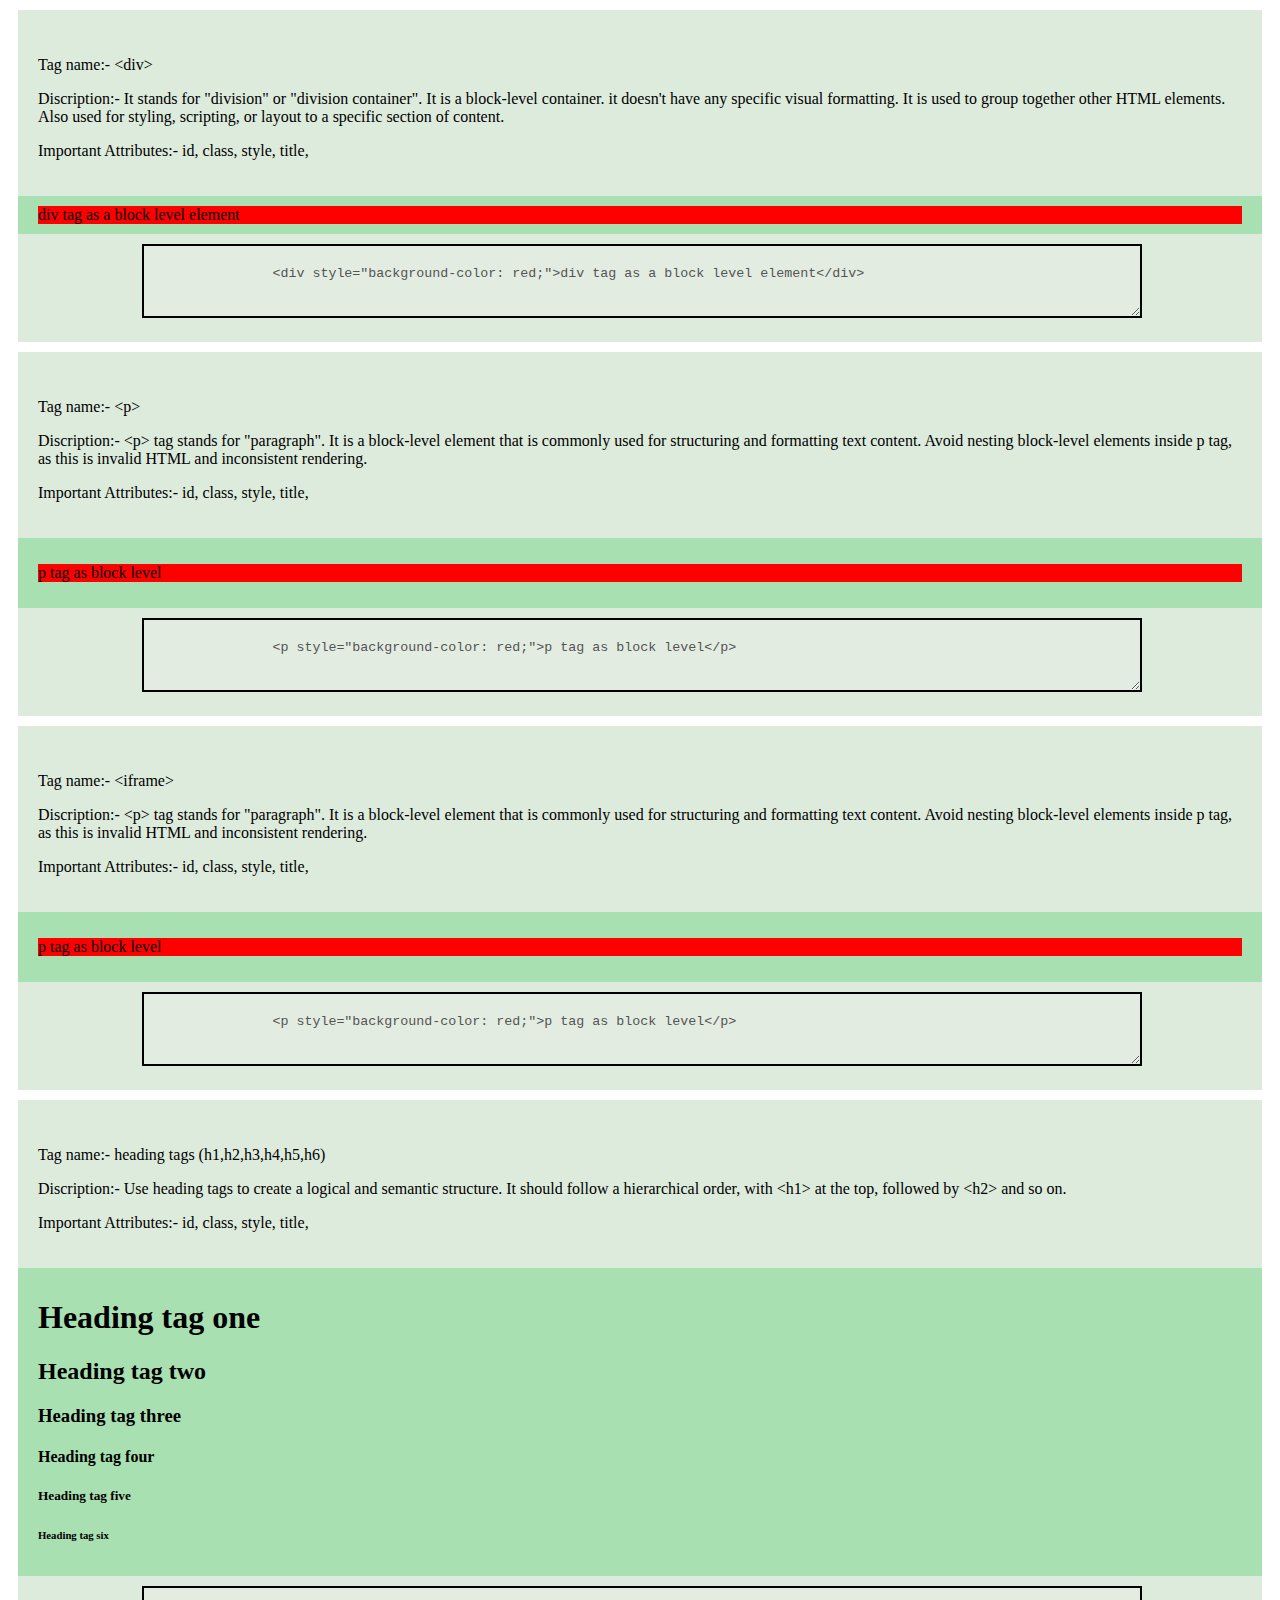
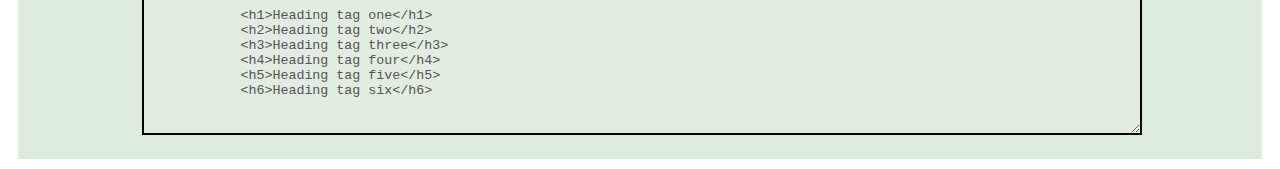
<file: htmlPractice.html>
<!DOCTYPE html>
<html lang="en">

<head>
    <meta charset="UTF-8">
    <meta name="viewport" content="width=<device-width>, initial-scale=1.0">
    <title>Document</title>
    <link rel="stylesheet" href="htmlPractice.css">
</head>

<body>

    <div class="sectionWrapper">
        <div class="tagDetails">
            <p>Tag name:- &lt;div&gt;</p>
            <p>Discription:- It stands for "division" or "division container".
                It is a block-level container.
                it doesn't have any specific visual formatting.
                It is used to group together other HTML elements.
                Also used for styling, scripting, or layout to a specific section of content.
            </p>
            <p>Important Attributes:- id, class, style, title, </p>
        </div>
        <div class="outputWrapper">
            <div style="background-color: red;">div tag as a block level element</div>
        </div>
        <div class="codeWrapper">
            <textarea class="textAreaWrapper" disabled cols="1" rows="2">
                <div style="background-color: red;">div tag as a block level element</div>
            </textarea>
        </div>
    </div>
    <!-- First tag end here -->

    <div class="sectionWrapper">
        <div class="tagDetails">
            <p>Tag name:- &lt;p&gt;</p>
            <p>Discription:- &lt;p&gt; tag stands for "paragraph".
                It is a block-level element that is commonly used for structuring and formatting text content.
                Avoid nesting block-level elements inside p tag, as this is invalid HTML and inconsistent rendering.
            </p>
            <p>Important Attributes:- id, class, style, title, </p>
        </div>
        <div class="outputWrapper">
            <p style="background-color: red;">p tag as block level</p>
        </div>
        <div class="codeWrapper">
            <textarea class="textAreaWrapper" disabled cols="1" rows="2">
                <p style="background-color: red;">p tag as block level</p>
            </textarea>
        </div>
    </div>
    <!-- second tag end here -->

    <div class="sectionWrapper">
        <div class="tagDetails">
            <p>Tag name:- &lt;iframe&gt;</p>
            <p>Discription:- &lt;p&gt; tag stands for "paragraph".
                It is a block-level element that is commonly used for structuring and formatting text content.
                Avoid nesting block-level elements inside p tag, as this is invalid HTML and inconsistent rendering.
            </p>
            <p>Important Attributes:- id, class, style, title, </p>
        </div>
        <div class="outputWrapper">
            <p style="background-color: red;">p tag as block level</p>
        </div>
        <div class="codeWrapper">
            <textarea class="textAreaWrapper" disabled cols="1" rows="2">
                <p style="background-color: red;">p tag as block level</p>
            </textarea>
        </div>
    </div>
    <!-- third tag end here -->



    <div class="sectionWrapper">
        <div class="tagDetails">
            <p>Tag name:- heading tags (h1,h2,h3,h4,h5,h6)</p>
            <p>Discription:- Use heading tags to create a logical and semantic structure.
                It should follow a hierarchical order, with &lt;h1&gt; at the top, followed by &lt;h2&gt; and so on.
            </p>
            <p>Important Attributes:- id, class, style, title, </p>
        </div>
        <div class="outputWrapper">
            <h1>Heading tag one</h1>
            <h2>Heading tag two</h2>
            <h3>Heading tag three</h3>
            <h4>Heading tag four</h4>
            <h5>Heading tag five</h5>
            <h6>Heading tag six</h6>
        </div>
        <div class="codeWrapper">
            <textarea class="textAreaWrapper" disabled cols="1" rows="7">
            <h1>Heading tag one</h1>
            <h2>Heading tag two</h2>
            <h3>Heading tag three</h3>
            <h4>Heading tag four</h4>
            <h5>Heading tag five</h5>
            <h6>Heading tag six</h6>
            </textarea>
        </div>
    </div>

</body>

</html>
</file>
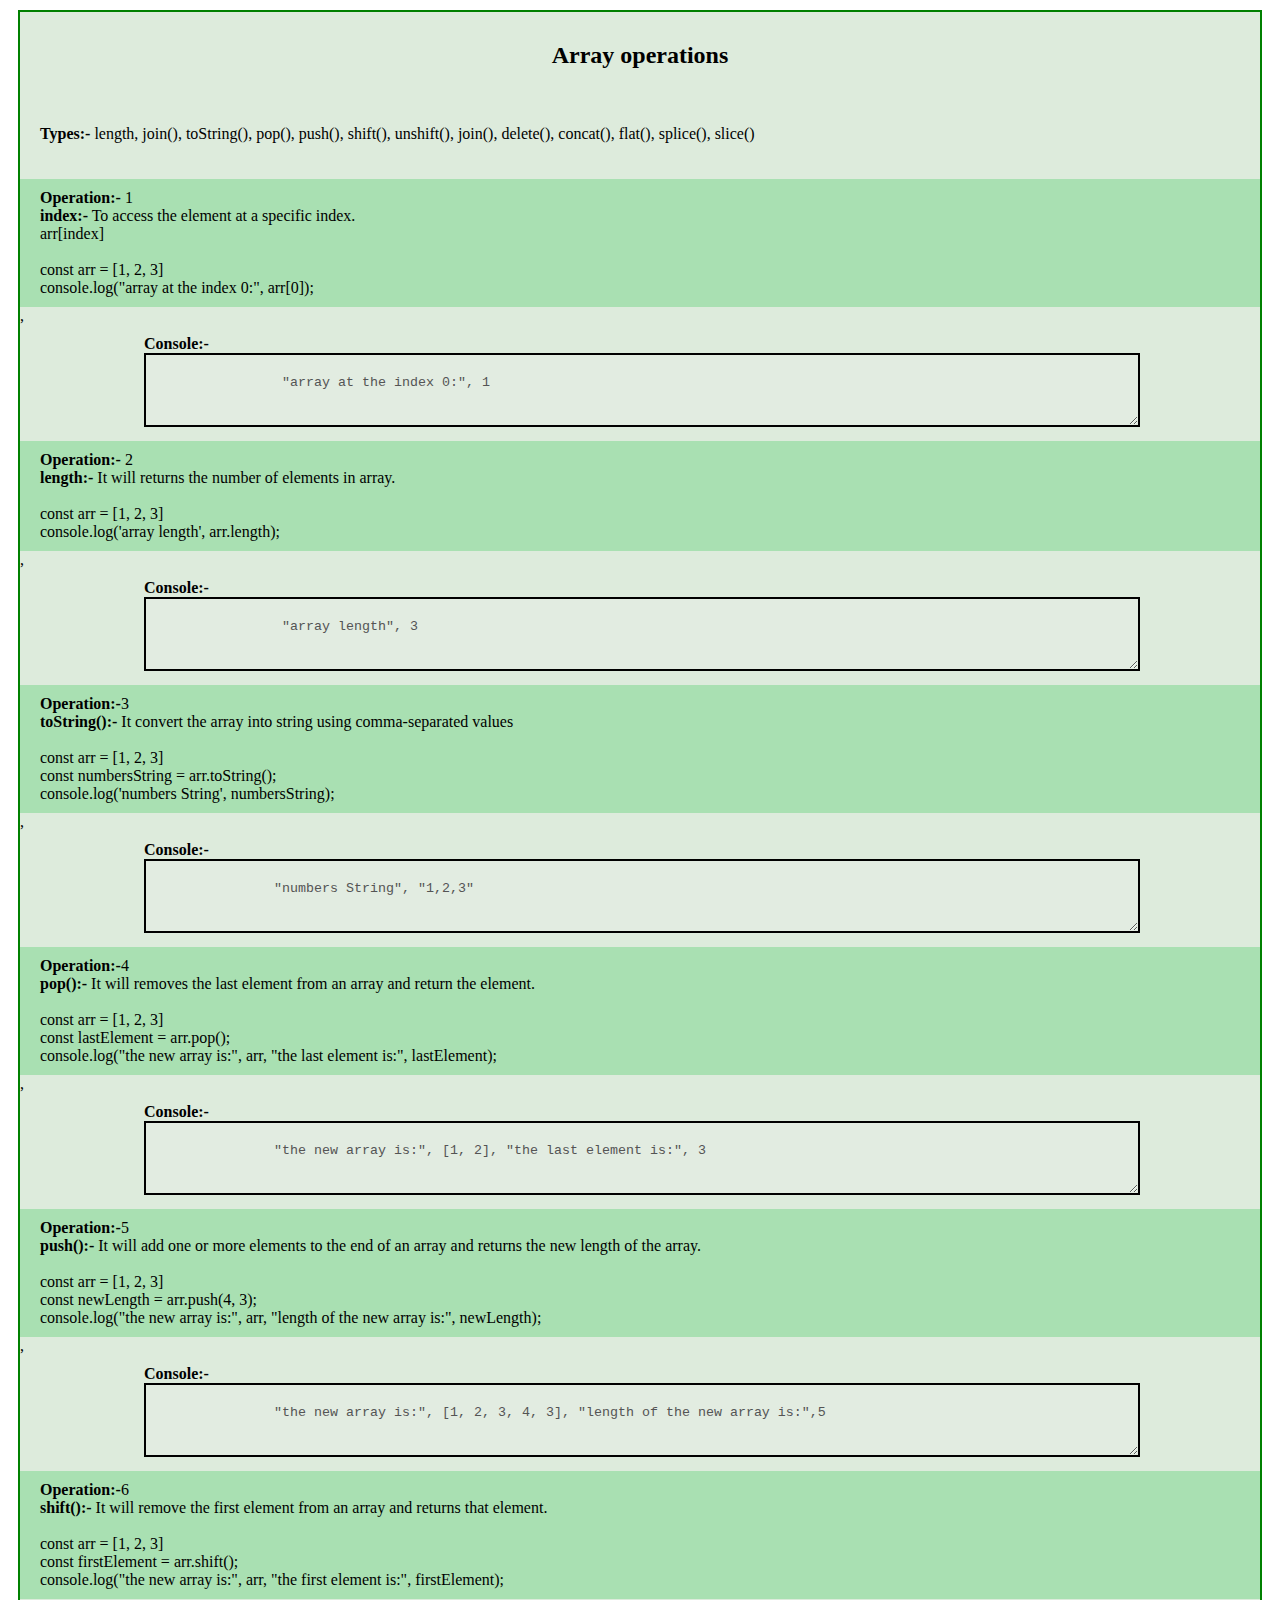
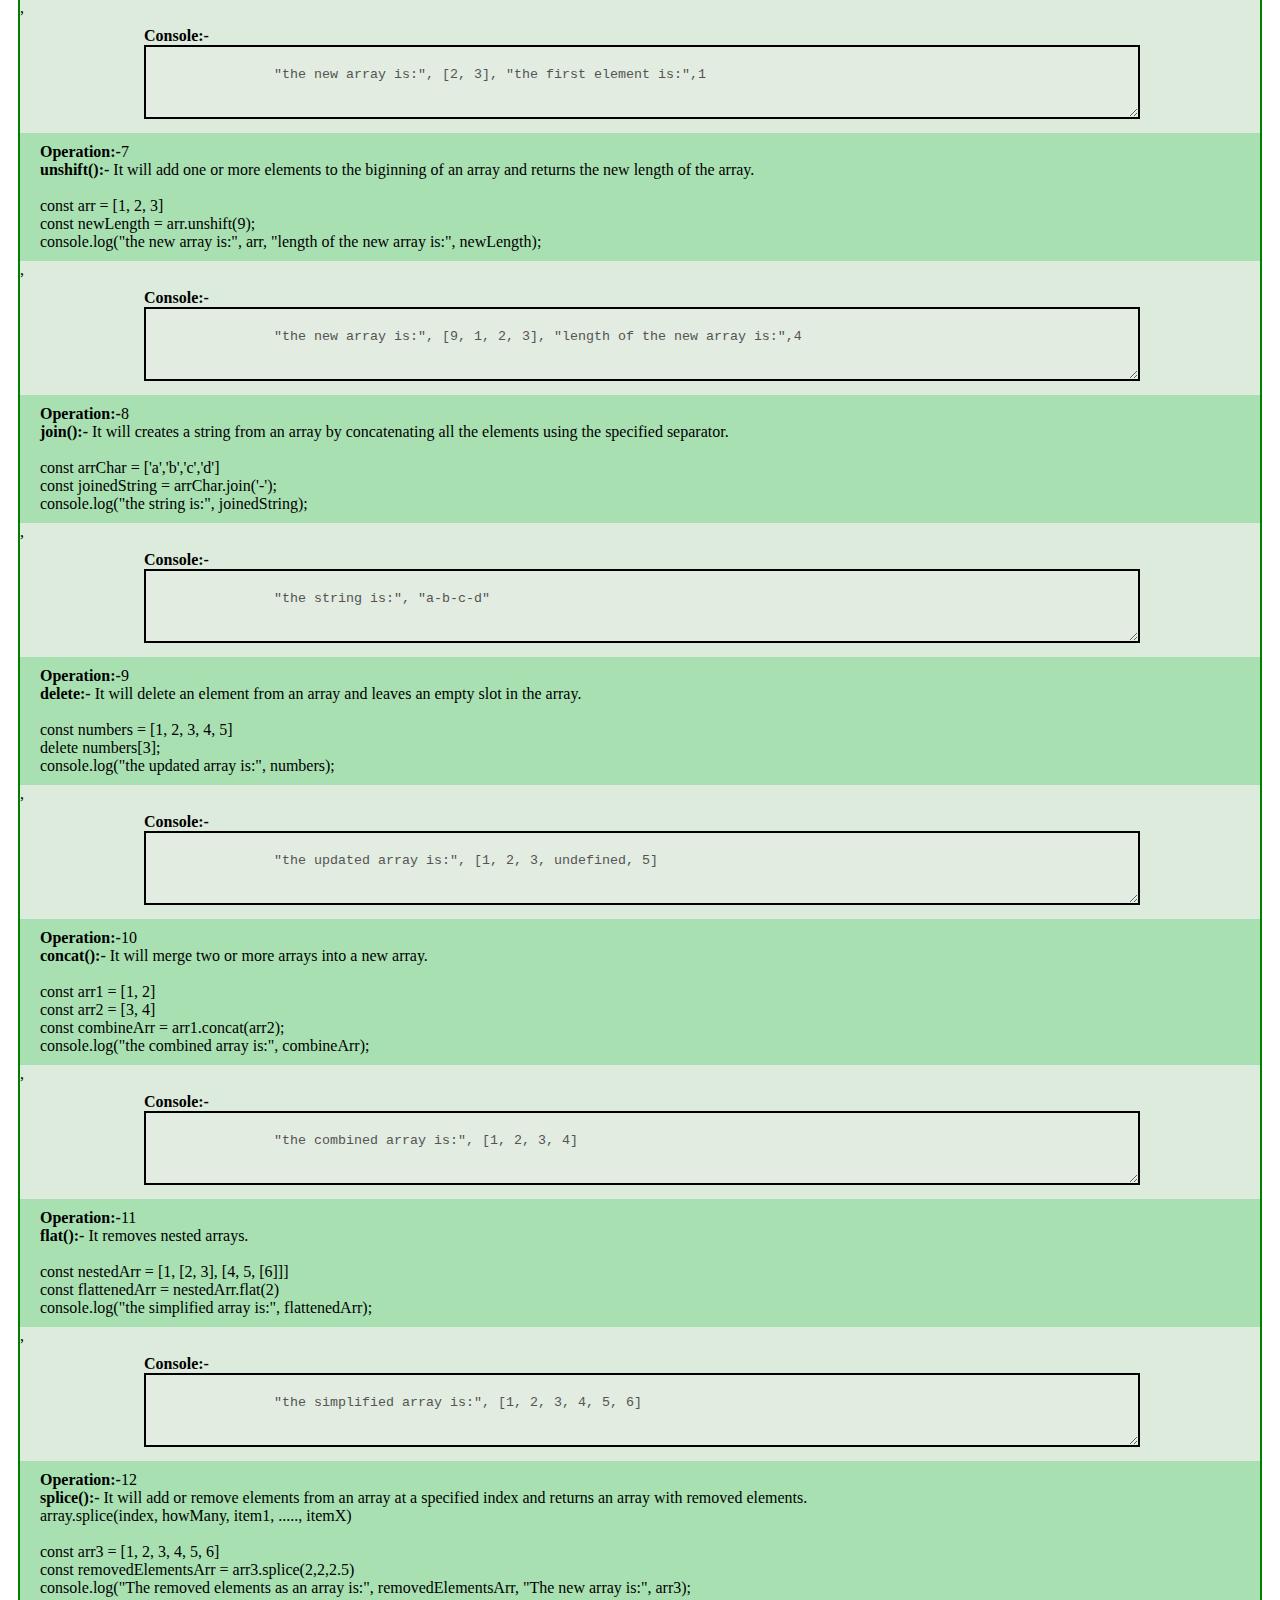
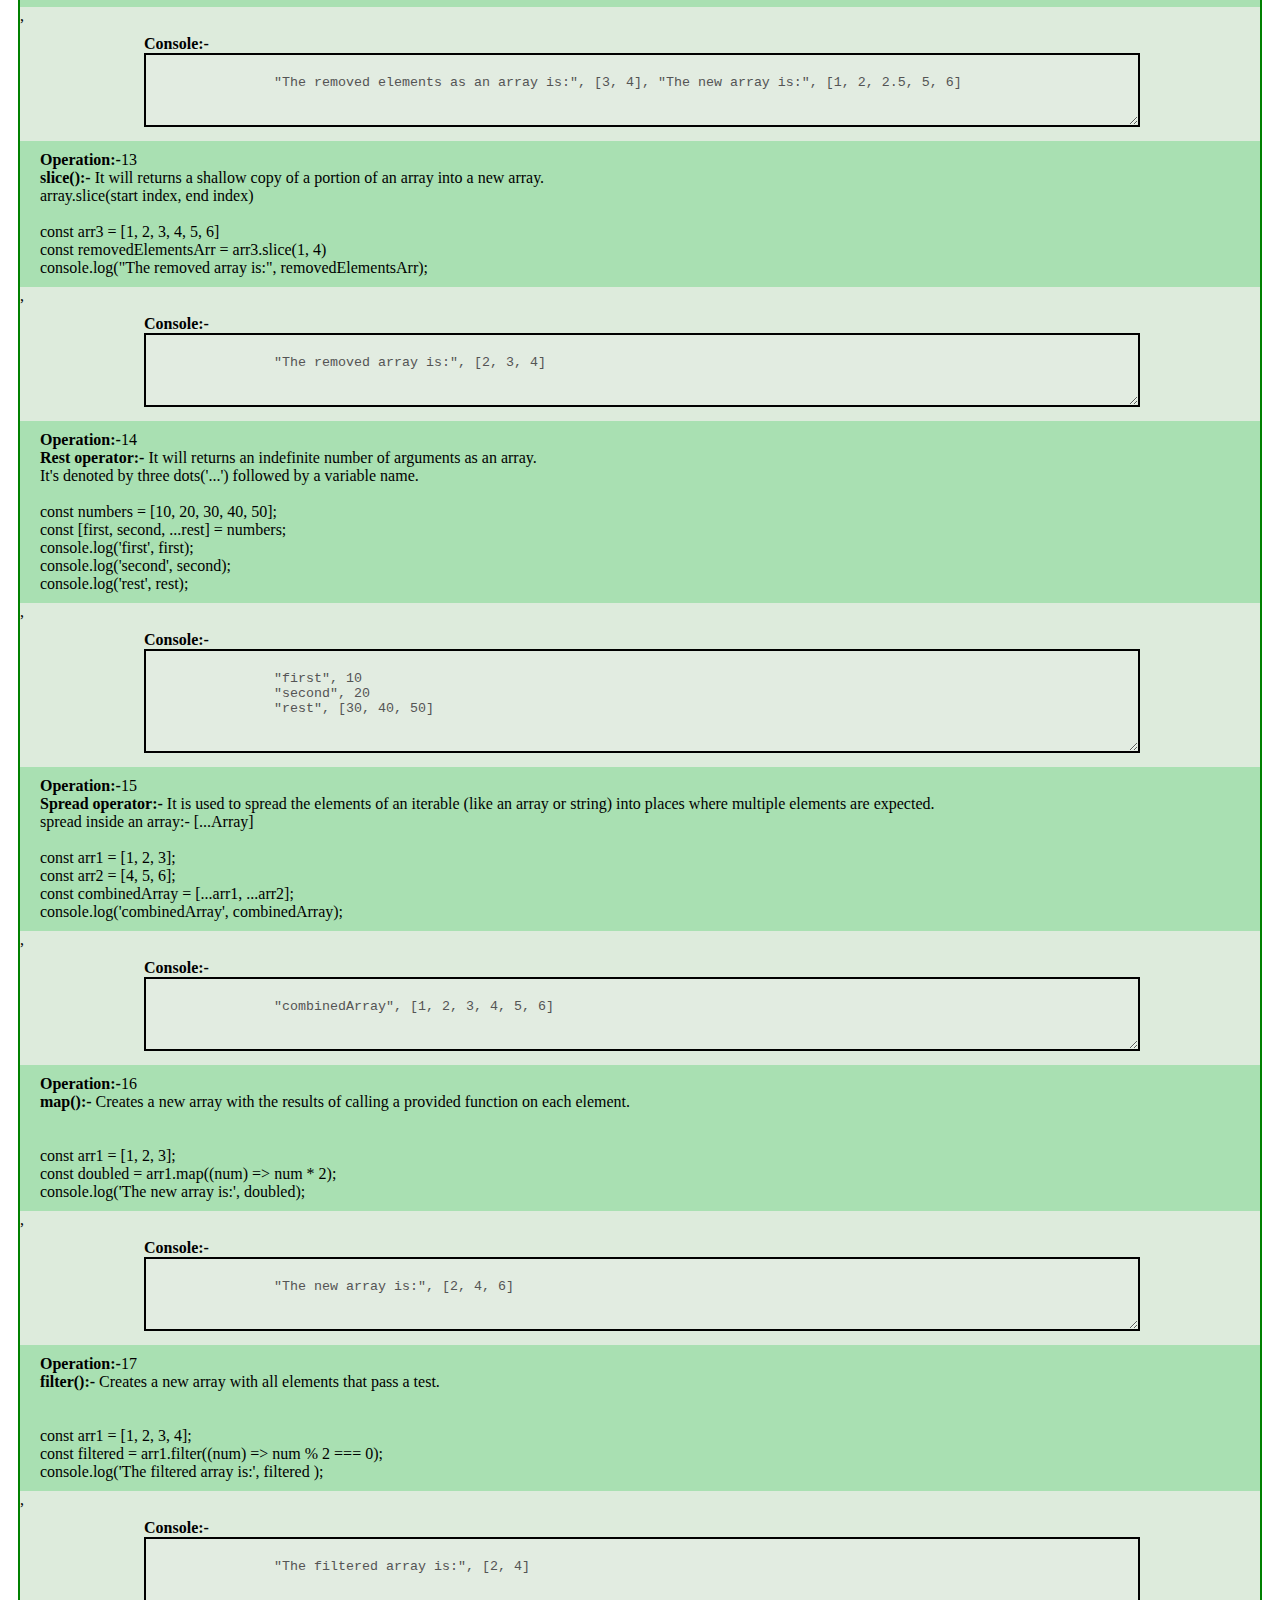
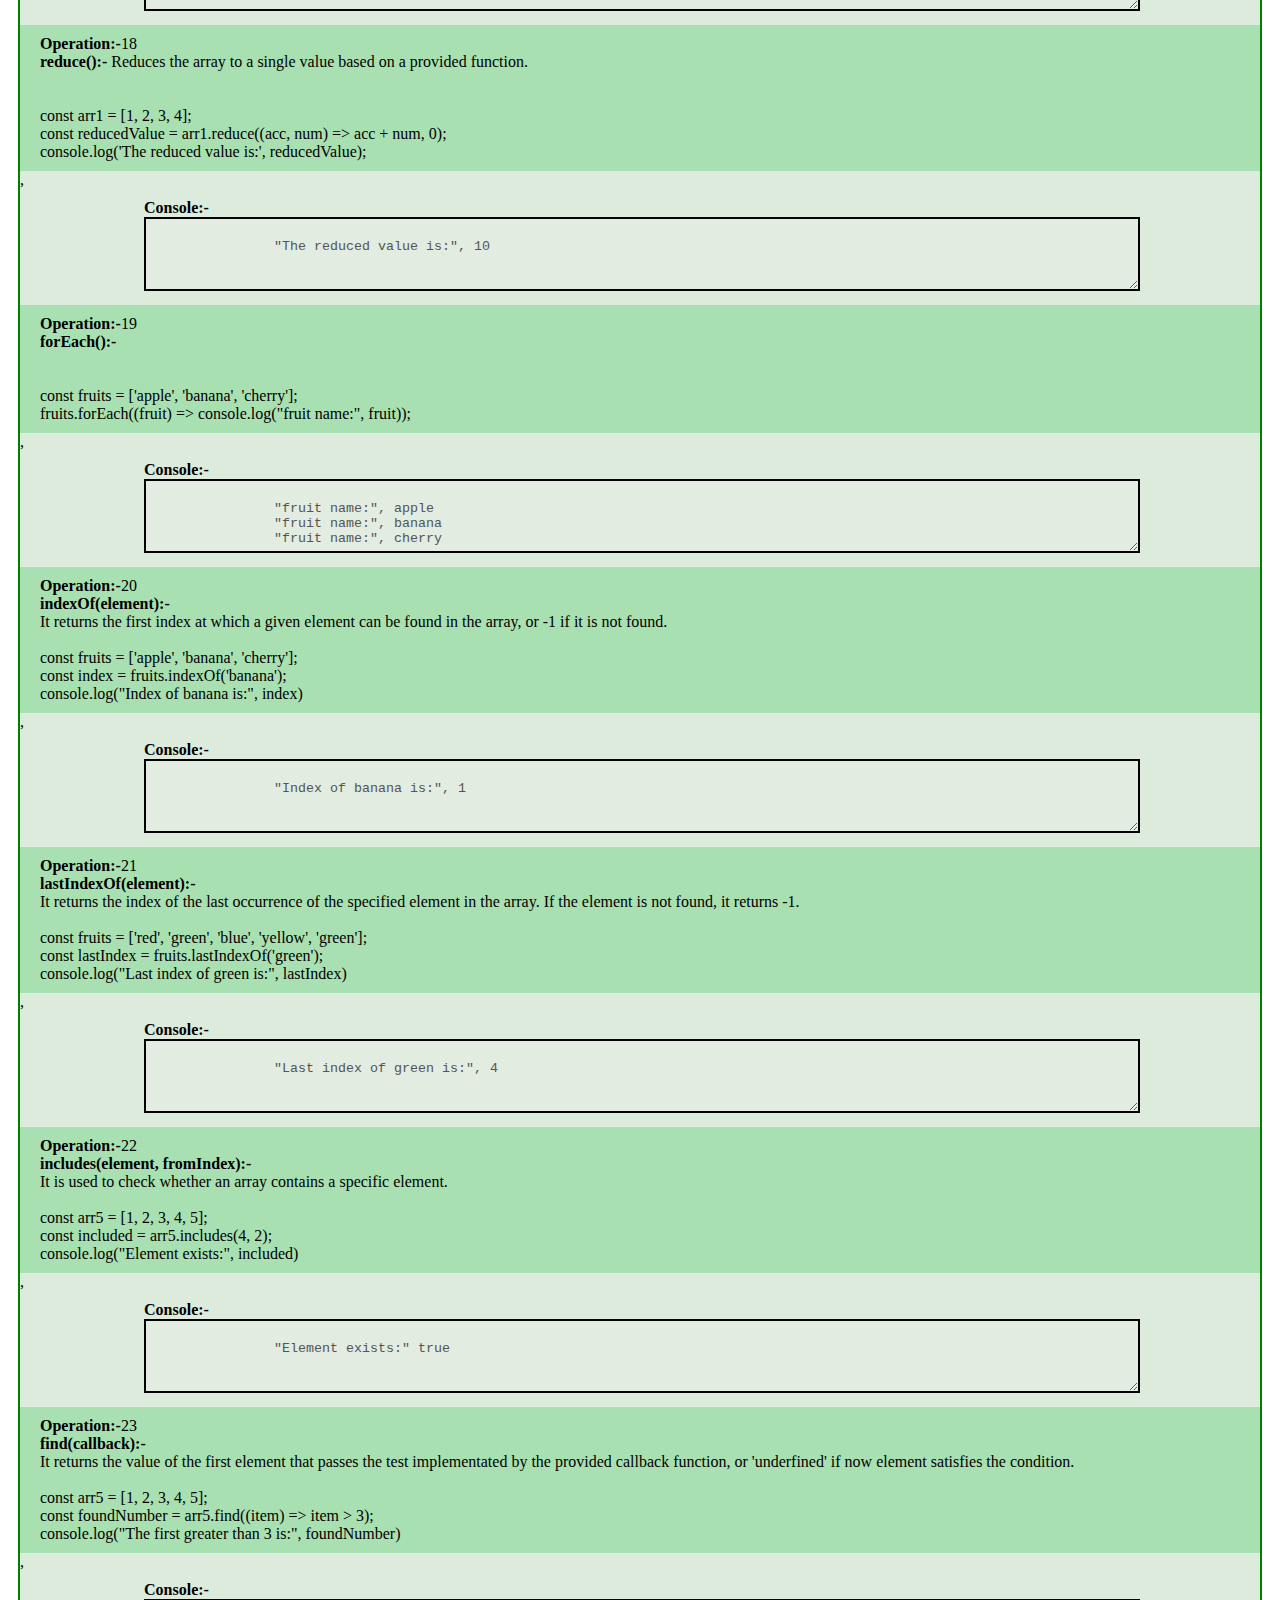
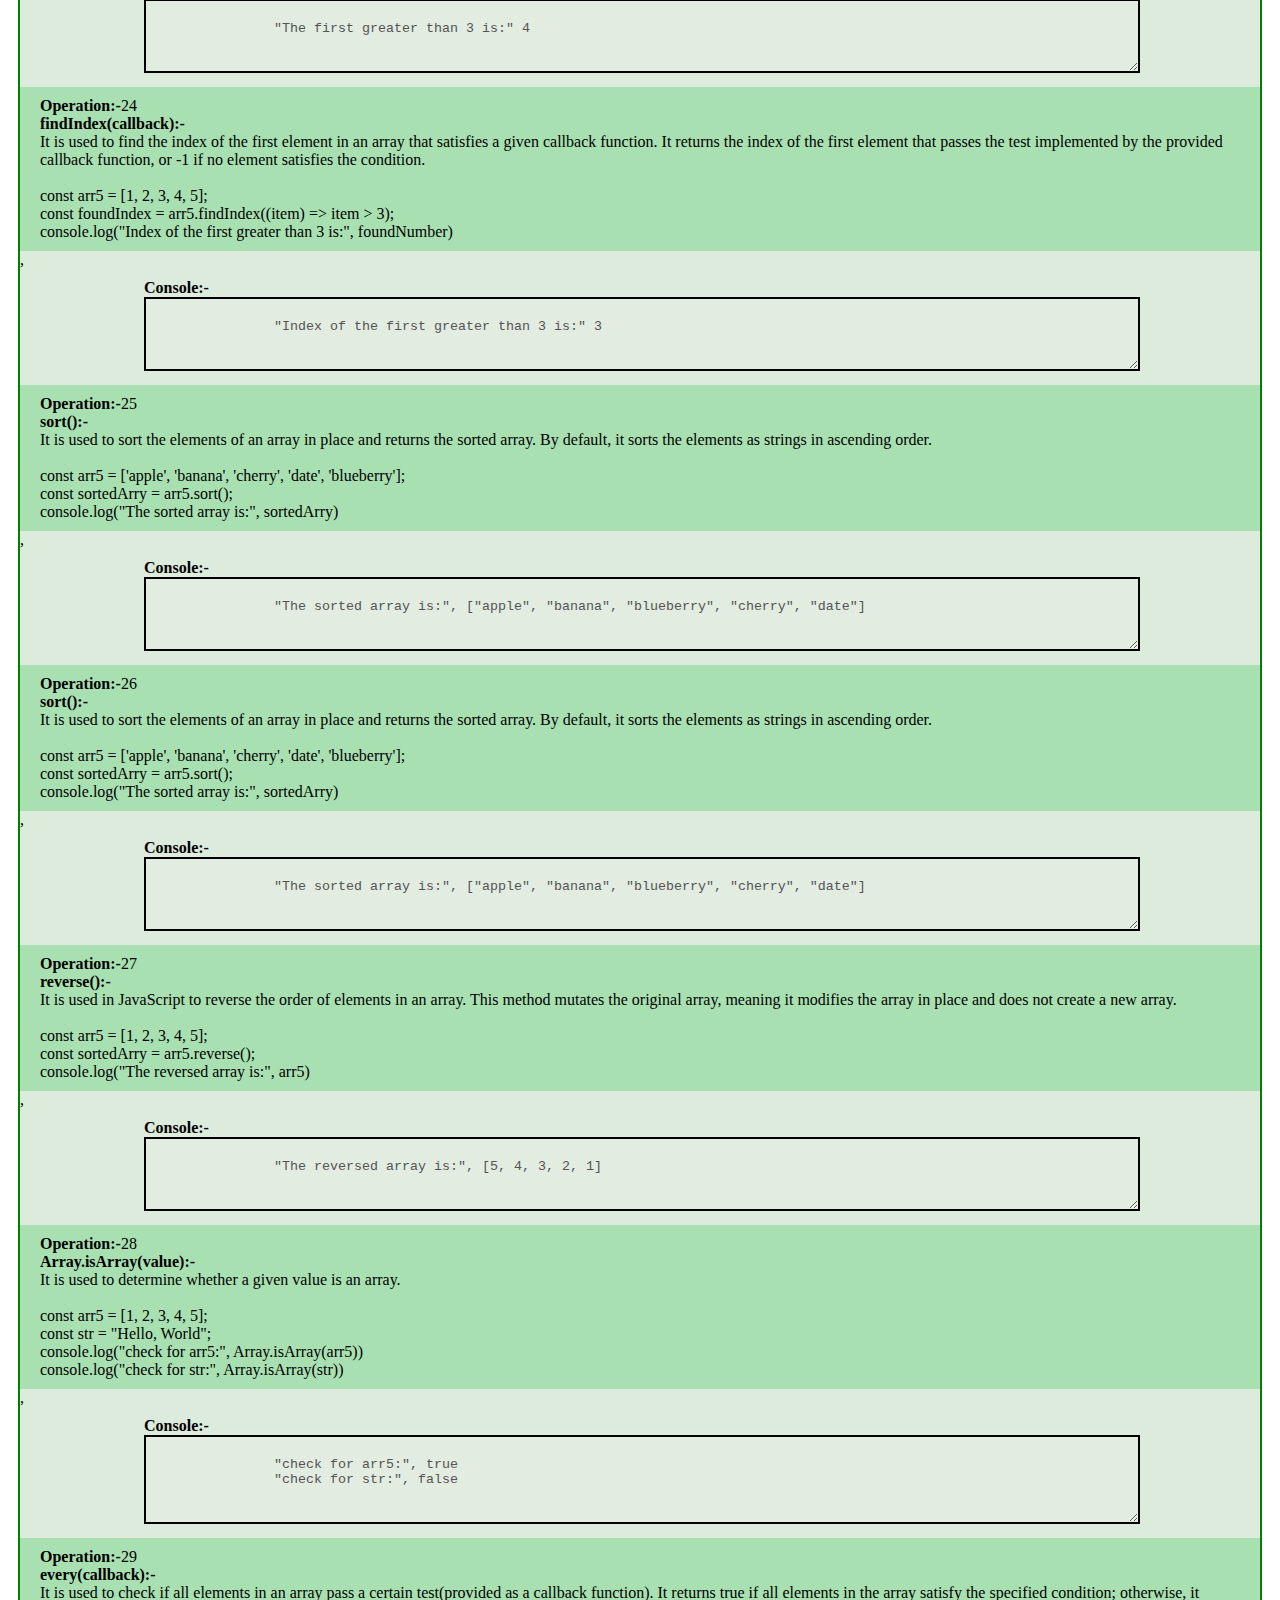
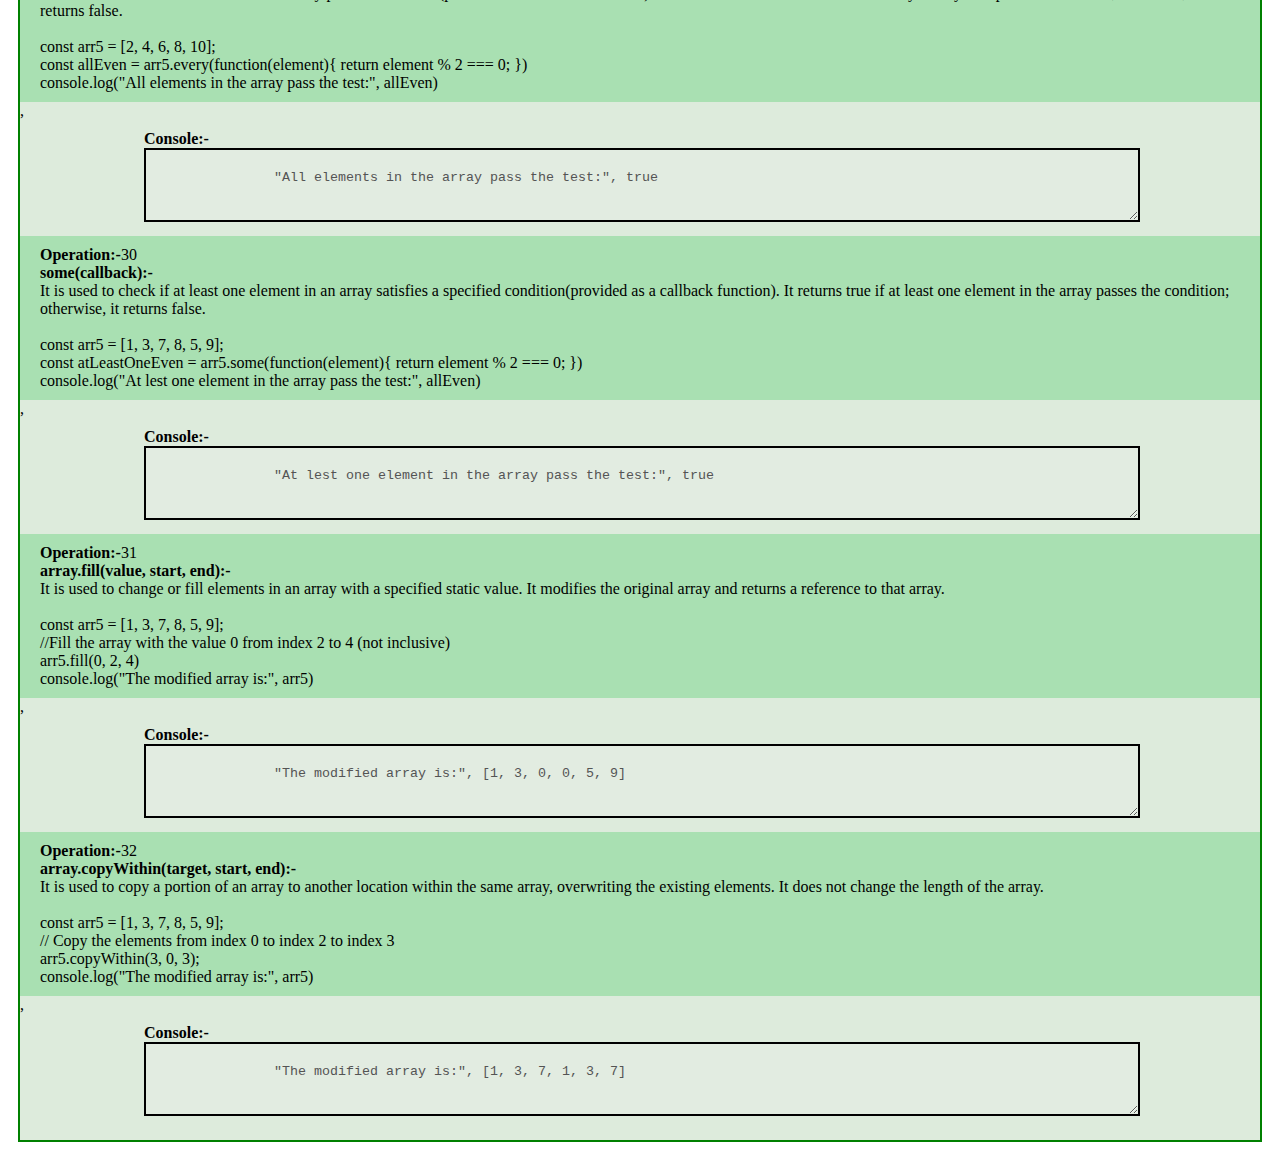
<file: public/arrayOperations.html>
<!DOCTYPE html>
<html lang="en">

<head>
    <meta charset="UTF-8">
    <meta name="viewport" content="width=device-width, initial-scale=1.0">
    <title>Array Operations</title>
    <link rel="stylesheet" href="./arrayOperations.css">
    <script src="./scrollPosition.js"></script>

</head>

<body>
    <div class="sectionWrapper">
        <h2>Array operations</h2>
        <div class="tagDetails">
            <p><b>Types:-</b>
                length, join(), toString(), pop(), push(), shift(), unshift(), join(), delete(), concat(), flat(),
                splice(), slice() </p>
        </div>

        <div class="outputWrapper">
            <b>Operation:-</b> 1 <br>
            <b> index:-</b> To access the element at a specific index.<br>
            arr[index]
            <br><br>
            const arr = [1, 2, 3]<br>
            console.log("array at the index 0:", arr[0]);
        </div>,
        <div class="codeWrapper">
            <b>Console:-</b>
            <textarea class="textAreaWrapper" disabled cols="1" rows="2">
                 "array at the index 0:", 1
            </textarea>
        </div>


        <div class="outputWrapper">
            <b>Operation:-</b> 2 <br>
            <b>length:-</b> It will returns the number of elements in array.<br><br>
            const arr = [1, 2, 3]<br>
            console.log('array length', arr.length);
        </div>,
        <div class="codeWrapper">
            <b>Console:-</b>
            <textarea class="textAreaWrapper" disabled cols="1" rows="2">
                 "array length", 3
            </textarea>
        </div>

        <div class="outputWrapper">
            <b>Operation:-</b>3<br>
            <b>toString():-</b> It convert the array into string using comma-separated values<br><br>
            const arr = [1, 2, 3]<br>
            const numbersString = arr.toString();<br>
            console.log('numbers String', numbersString);
        </div>,
        <div class="codeWrapper">
            <b>Console:-</b>
            <textarea class="textAreaWrapper" disabled cols="1" rows="2">
                "numbers String", "1,2,3"
            </textarea>
        </div>

        <div class="outputWrapper">
            <b>Operation:-</b>4<br>
            <b>pop():-</b> It will removes the last element from an array and return the element.<br><br>
            const arr = [1, 2, 3]<br>
            const lastElement = arr.pop();<br>
            console.log("the new array is:", arr, "the last element is:", lastElement);
        </div>,
        <div class="codeWrapper">
            <b>Console:-</b>
            <textarea class="textAreaWrapper" disabled cols="1" rows="2">
                "the new array is:", [1, 2], "the last element is:", 3
            </textarea>
        </div>

        <div class="outputWrapper">
            <b>Operation:-</b>5<br>
            <b>push():-</b> It will add one or more elements to the end of an array and returns the new length of the
            array.<br><br>
            const arr = [1, 2, 3]<br>
            const newLength = arr.push(4, 3);<br>
            console.log("the new array is:", arr, "length of the new array is:", newLength);
        </div>,
        <div class="codeWrapper">
            <b>Console:-</b>
            <textarea class="textAreaWrapper" disabled cols="1" rows="2">
                "the new array is:", [1, 2, 3, 4, 3], "length of the new array is:",5
            </textarea>
        </div>

        <div class="outputWrapper">
            <b>Operation:-</b>6<br>
            <b>shift():-</b> It will remove the first element from an array and returns that element.<br><br>
            const arr = [1, 2, 3]<br>
            const firstElement = arr.shift();<br>
            console.log("the new array is:", arr, "the first element is:", firstElement);
        </div>,
        <div class="codeWrapper">
            <b>Console:-</b>
            <textarea class="textAreaWrapper" disabled cols="1" rows="2">
                "the new array is:", [2, 3], "the first element is:",1
            </textarea>
        </div>

        <div class="outputWrapper">
            <b>Operation:-</b>7<br>
            <b>unshift():-</b> It will add one or more elements to the biginning of an array and returns the new length
            of the array.<br><br>
            const arr = [1, 2, 3]<br>
            const newLength = arr.unshift(9);<br>
            console.log("the new array is:", arr, "length of the new array is:", newLength);
        </div>,
        <div class="codeWrapper">
            <b>Console:-</b>
            <textarea class="textAreaWrapper" disabled cols="1" rows="2">
                "the new array is:", [9, 1, 2, 3], "length of the new array is:",4
            </textarea>
        </div>

        <div class="outputWrapper">
            <b>Operation:-</b>8<br>
            <b>join():-</b> It will creates a string from an array by concatenating all the elements using the specified
            separator.<br><br>
            const arrChar = ['a','b','c','d']<br>
            const joinedString = arrChar.join('-');<br>
            console.log("the string is:", joinedString);
        </div>,
        <div class="codeWrapper">
            <b>Console:-</b>
            <textarea class="textAreaWrapper" disabled cols="1" rows="2">
                "the string is:", "a-b-c-d"
            </textarea>
        </div>

        <div class="outputWrapper">
            <b>Operation:-</b>9<br>
            <b>delete:-</b> It will delete an element from an array and leaves an empty slot in the array.<br><br>
            const numbers = [1, 2, 3, 4, 5]<br>
            delete numbers[3];<br>
            console.log("the updated array is:", numbers);
        </div>,
        <div class="codeWrapper">
            <b>Console:-</b>
            <textarea class="textAreaWrapper" disabled cols="1" rows="2">
                "the updated array is:", [1, 2, 3, undefined, 5]
            </textarea>
        </div>

        <div class="outputWrapper">
            <b>Operation:-</b>10<br>
            <b>concat():-</b> It will merge two or more arrays into a new array.<br><br>
            const arr1 = [1, 2]<br>
            const arr2 = [3, 4]<br>
            const combineArr = arr1.concat(arr2);<br>
            console.log("the combined array is:", combineArr);
        </div>,
        <div class="codeWrapper">
            <b>Console:-</b>
            <textarea class="textAreaWrapper" disabled cols="1" rows="2">
                "the combined array is:", [1, 2, 3, 4]
            </textarea>
        </div>

        <div class="outputWrapper">
            <b>Operation:-</b>11<br>
            <b>flat():-</b> It removes nested arrays.<br><br>
            const nestedArr = [1, [2, 3], [4, 5, [6]]]<br>
            const flattenedArr = nestedArr.flat(2)<br>
            console.log("the simplified array is:", flattenedArr);
        </div>,
        <div class="codeWrapper">
            <b>Console:-</b>
            <textarea class="textAreaWrapper" disabled cols="1" rows="2">
                "the simplified array is:", [1, 2, 3, 4, 5, 6]
            </textarea>
        </div>

        <div class="outputWrapper">
            <b>Operation:-</b>12<br>
            <b>splice():-</b> It will add or remove elements from an array at a specified index and returns an array
            with removed elements.<br>
            array.splice(index, howMany, item1, ....., itemX)<br><br>
            const arr3 = [1, 2, 3, 4, 5, 6]<br>
            const removedElementsArr = arr3.splice(2,2,2.5)<br>
            console.log("The removed elements as an array is:", removedElementsArr, "The new array is:", arr3);
        </div>,
        <div class="codeWrapper">
            <b>Console:-</b>
            <textarea class="textAreaWrapper" disabled cols="1" rows="2">
                "The removed elements as an array is:", [3, 4], "The new array is:", [1, 2, 2.5, 5, 6]
            </textarea>
        </div>

        <div class="outputWrapper">
            <b>Operation:-</b>13<br>
            <b>slice():-</b> It will returns a shallow copy of a portion of an array into a new array.<br>
            array.slice(start index, end index)<br><br>
            const arr3 = [1, 2, 3, 4, 5, 6]<br>
            const removedElementsArr = arr3.slice(1, 4)<br>
            console.log("The removed array is:", removedElementsArr);
        </div>,
        <div class="codeWrapper">
            <b>Console:-</b>
            <textarea class="textAreaWrapper" disabled cols="1" rows="2">
                "The removed array is:", [2, 3, 4]
            </textarea>
        </div>

        <div class="outputWrapper">
            <b>Operation:-</b>14<br>
            <b>Rest operator:-</b> It will returns an indefinite number of arguments as an array.<br>
            It's denoted by three dots('...') followed by a variable name.<br><br>
            const numbers = [10, 20, 30, 40, 50];<br>
            const [first, second, ...rest] = numbers;<br>
            console.log('first', first);<br>
            console.log('second', second);<br>
            console.log('rest', rest);<br>
        </div>,
        <div class="codeWrapper">
            <b>Console:-</b>
            <textarea class="textAreaWrapper" disabled cols="1" rows="4">
                "first", 10
                "second", 20
                "rest", [30, 40, 50]
            </textarea>
        </div>

        <div class="outputWrapper">
            <b>Operation:-</b>15<br>
            <b>Spread operator:-</b> It is used to spread the elements of an iterable (like an array or string) into
            places where multiple elements are expected.<br>
            spread inside an array:- [...Array]<br><br>

            const arr1 = [1, 2, 3];<br>
            const arr2 = [4, 5, 6];<br>
            const combinedArray = [...arr1, ...arr2];<br>

            console.log('combinedArray', combinedArray);<br>
        </div>,
        <div class="codeWrapper">
            <b>Console:-</b>
            <textarea class="textAreaWrapper" disabled cols="1" rows="2">
                "combinedArray", [1, 2, 3, 4, 5, 6]
            </textarea>
        </div>

        <div class="outputWrapper">
            <b>Operation:-</b>16<br>
            <b>map():-</b> Creates a new array with the results of calling a provided function on each element.<br>
            <br><br>

            const arr1 = [1, 2, 3];<br>
            const doubled = arr1.map((num) => num * 2);<br>

            console.log('The new array is:', doubled);<br>
        </div>,
        <div class="codeWrapper">
            <b>Console:-</b>
            <textarea class="textAreaWrapper" disabled cols="1" rows="2">
                "The new array is:", [2, 4, 6]
            </textarea>
        </div>

        <div class="outputWrapper">
            <b>Operation:-</b>17<br>
            <b>filter():-</b> Creates a new array with all elements that pass a test.<br>
            <br><br>

            const arr1 = [1, 2, 3, 4];<br>
            const filtered = arr1.filter((num) => num % 2 === 0);<br>

            console.log('The filtered array is:', filtered );<br>
        </div>,
        <div class="codeWrapper">
            <b>Console:-</b>
            <textarea class="textAreaWrapper" disabled cols="1" rows="2">
                "The filtered array is:", [2, 4]
            </textarea>
        </div>

        <div class="outputWrapper">
            <b>Operation:-</b>18<br>
            <b>reduce():-</b> Reduces the array to a single value based on a provided function.<br>
            <br><br>

            const arr1 = [1, 2, 3, 4];<br>
            const reducedValue = arr1.reduce((acc, num) => acc + num, 0);<br>

            console.log('The reduced value is:', reducedValue);<br>
        </div>,
        <div class="codeWrapper">
            <b>Console:-</b>
            <textarea class="textAreaWrapper" disabled cols="1" rows="2">
                "The reduced value is:", 10
            </textarea>
        </div>

        <div class="outputWrapper">
            <b>Operation:-</b>19<br>
            <b>forEach():-</b> <br>
            <br><br>

            const fruits = ['apple', 'banana', 'cherry'];<br>
            fruits.forEach((fruit) => console.log("fruit name:", fruit));<br>
        </div>,
        <div class="codeWrapper">
            <b>Console:-</b>
            <textarea class="textAreaWrapper" disabled cols="1" rows="2">
                "fruit name:", apple
                "fruit name:", banana
                "fruit name:", cherry
            </textarea>
        </div>

        <div class="outputWrapper">
            <b>Operation:-</b>20<br>
            <b>indexOf(element):-</b> <br>
            It returns the first index at which a given element can be found in the array, or -1 if it is not found.
            <br><br>

            const fruits = ['apple', 'banana', 'cherry'];<br>
            const index = fruits.indexOf('banana');<br>
            console.log("Index of banana is:", index)
        </div>,
        <div class="codeWrapper">
            <b>Console:-</b>
            <textarea class="textAreaWrapper" disabled cols="1" rows="2">
                "Index of banana is:", 1
            </textarea>
        </div>

        <div class="outputWrapper">
            <b>Operation:-</b>21<br>
            <b>lastIndexOf(element):-</b> <br>
            It returns the index of the last occurrence of the specified element in the array. If the element is not
            found, it returns -1.
            <br><br>

            const fruits = ['red', 'green', 'blue', 'yellow', 'green'];<br>
            const lastIndex = fruits.lastIndexOf('green');<br>
            console.log("Last index of green is:", lastIndex)
        </div>,
        <div class="codeWrapper">
            <b>Console:-</b>
            <textarea class="textAreaWrapper" disabled cols="1" rows="2">
                "Last index of green is:", 4
            </textarea>
        </div>

        <div class="outputWrapper">
            <b>Operation:-</b>22<br>
            <b>includes(element, fromIndex):-</b> <br>
            It is used to check whether an array contains a specific element.
            <br><br>

            const arr5 = [1, 2, 3, 4, 5];<br>
            const included = arr5.includes(4, 2);<br>
            console.log("Element exists:", included)
        </div>,
        <div class="codeWrapper">
            <b>Console:-</b>
            <textarea class="textAreaWrapper" disabled cols="1" rows="2">
                "Element exists:" true
            </textarea>
        </div>

        <div class="outputWrapper">
            <b>Operation:-</b>23<br>
            <b>find(callback):-</b> <br>
            It returns the value of the first element that passes the test implementated by the provided callback
            function, or 'underfined' if now element satisfies the condition.
            <br><br>

            const arr5 = [1, 2, 3, 4, 5];<br>
            const foundNumber = arr5.find((item) => item > 3);<br>
            console.log("The first greater than 3 is:", foundNumber)
        </div>,
        <div class="codeWrapper">

            <b>Console:-</b>
            <textarea class="textAreaWrapper" disabled cols="1" rows="2">
                "The first greater than 3 is:" 4
            </textarea>
        </div>

        <div class="outputWrapper">
            <b>Operation:-</b>24<br>
            <b>findIndex(callback):-</b> <br>
            It is used to find the index of the first element in an array that satisfies a given callback function.
            It returns the index of the first element that passes the test implemented by the provided callback
            function, or -1 if no element satisfies the condition.
            <br><br>

            const arr5 = [1, 2, 3, 4, 5];<br>
            const foundIndex = arr5.findIndex((item) => item > 3);<br>
            console.log("Index of the first greater than 3 is:", foundNumber)
        </div>,
        <div class="codeWrapper">
            <b>Console:-</b>
            <textarea class="textAreaWrapper" disabled cols="1" rows="2">
                "Index of the first greater than 3 is:" 3
            </textarea>
        </div>

        <div class="outputWrapper">
            <b>Operation:-</b>25<br>
            <b>sort():-</b> <br>
            It is used to sort the elements of an array in place and returns the sorted array.
            By default, it sorts the elements as strings in ascending order.
            <br><br>

            const arr5 = ['apple', 'banana', 'cherry', 'date', 'blueberry'];<br>
            const sortedArry = arr5.sort();<br>
            console.log("The sorted array is:", sortedArry)
        </div>,
        <div class="codeWrapper">
            <b>Console:-</b>
            <textarea class="textAreaWrapper" disabled cols="1" rows="2">
                "The sorted array is:", ["apple", "banana", "blueberry", "cherry", "date"]
            </textarea>
        </div>

        <div class="outputWrapper">
            <b>Operation:-</b>26<br>
            <b>sort():-</b> <br>
            It is used to sort the elements of an array in place and returns the sorted array.
            By default, it sorts the elements as strings in ascending order.
            <br><br>

            const arr5 = ['apple', 'banana', 'cherry', 'date', 'blueberry'];<br>
            const sortedArry = arr5.sort();<br>
            console.log("The sorted array is:", sortedArry)
        </div>,
        <div class="codeWrapper">
            <b>Console:-</b>
            <textarea class="textAreaWrapper" disabled cols="1" rows="2">
                "The sorted array is:", ["apple", "banana", "blueberry", "cherry", "date"]
            </textarea>
        </div>

        <div class="outputWrapper">
            <b>Operation:-</b>27<br>
            <b>reverse():-</b> <br>
            It is used in JavaScript to reverse the order of elements in an array.
            This method mutates the original array, meaning it modifies the array in place and does not create a new
            array.
            <br><br>

            const arr5 = [1, 2, 3, 4, 5];<br>
            const sortedArry = arr5.reverse();<br>
            console.log("The reversed array is:", arr5)
        </div>,
        <div class="codeWrapper">
            <b>Console:-</b>
            <textarea class="textAreaWrapper" disabled cols="1" rows="2">
                "The reversed array is:", [5, 4, 3, 2, 1]
            </textarea>
        </div>

        <div class="outputWrapper">
            <b>Operation:-</b>28<br>
            <b>Array.isArray(value):-</b> <br>
            It is used to determine whether a given value is an array.
            <br><br>

            const arr5 = [1, 2, 3, 4, 5];<br>
            const str = "Hello, World"; <br>
            console.log("check for arr5:", Array.isArray(arr5))<br>
            console.log("check for str:", Array.isArray(str))
        </div>,
        <div class="codeWrapper">
            <b>Console:-</b>
            <textarea class="textAreaWrapper" disabled cols="1" rows="3">
                "check for arr5:", true
                "check for str:", false
            </textarea>
        </div>

        <div class="outputWrapper">
            <b>Operation:-</b>29<br>
            <b>every(callback):-</b> <br>
            It is used to check if all elements in an array pass a certain test(provided as a callback function).
            It returns true if all elements in the array satisfy the specified condition; otherwise, it returns false.
            <br><br>

            const arr5 = [2, 4, 6, 8, 10];<br>
            const allEven = arr5.every(function(element){
            return element % 2 === 0;
            }) <br>
            console.log("All elements in the array pass the test:", allEven)<br>
        </div>,
        <div class="codeWrapper">
            <b>Console:-</b>
            <textarea class="textAreaWrapper" disabled cols="1" rows="2">
                "All elements in the array pass the test:", true
            </textarea>
        </div>

        <div class="outputWrapper">
            <b>Operation:-</b>30<br>
            <b>some(callback):-</b> <br>
            It is used to check if at least one element in an array satisfies a specified condition(provided as a
            callback function).
            It returns true if at least one element in the array passes the condition; otherwise, it returns false.
            <br><br>

            const arr5 = [1, 3, 7, 8, 5, 9];<br>
            const atLeastOneEven = arr5.some(function(element){ return element % 2 === 0; })<br>
            console.log("At lest one element in the array pass the test:", allEven)<br>
        </div>,
        <div class="codeWrapper">
            <b>Console:-</b>
            <textarea class="textAreaWrapper" disabled cols="1" rows="2">
                "At lest one element in the array pass the test:", true
            </textarea>
        </div>

        <div class="outputWrapper">
            <b>Operation:-</b>31<br>
            <b>array.fill(value, start, end):-</b> <br>
            It is used to change or fill elements in an array with a specified static value.
            It modifies the original array and returns a reference to that array.
            <br><br>

            const arr5 = [1, 3, 7, 8, 5, 9];<br>
            //Fill the array with the value 0 from index 2 to 4 (not inclusive)<br>
            arr5.fill(0, 2, 4)<br>
            console.log("The modified array is:", arr5)<br>
        </div>,
        <div class="codeWrapper">
            <b>Console:-</b>
            <textarea class="textAreaWrapper" disabled cols="1" rows="2">
                "The modified array is:", [1, 3, 0, 0, 5, 9]
            </textarea>
        </div>

        <div class="outputWrapper">
            <b>Operation:-</b>32<br>
            <b>array.copyWithin(target, start, end):-</b> <br>
            It is used to copy a portion of an array to another location within the same array, overwriting the existing elements.
            It does not change the length of the array.
            <br><br>

            const arr5 = [1, 3, 7, 8, 5, 9];<br>
            // Copy the elements from index 0 to index 2 to index 3<br>
            arr5.copyWithin(3, 0, 3);<br>
            console.log("The modified array is:", arr5)<br>
        </div>,
        <div class="codeWrapper">
            <b>Console:-</b>
            <textarea class="textAreaWrapper" disabled cols="1" rows="2">
                "The modified array is:", [1, 3, 7, 1, 3, 7]
            </textarea>
        </div>
    </div>
</body>

</html>
</file>
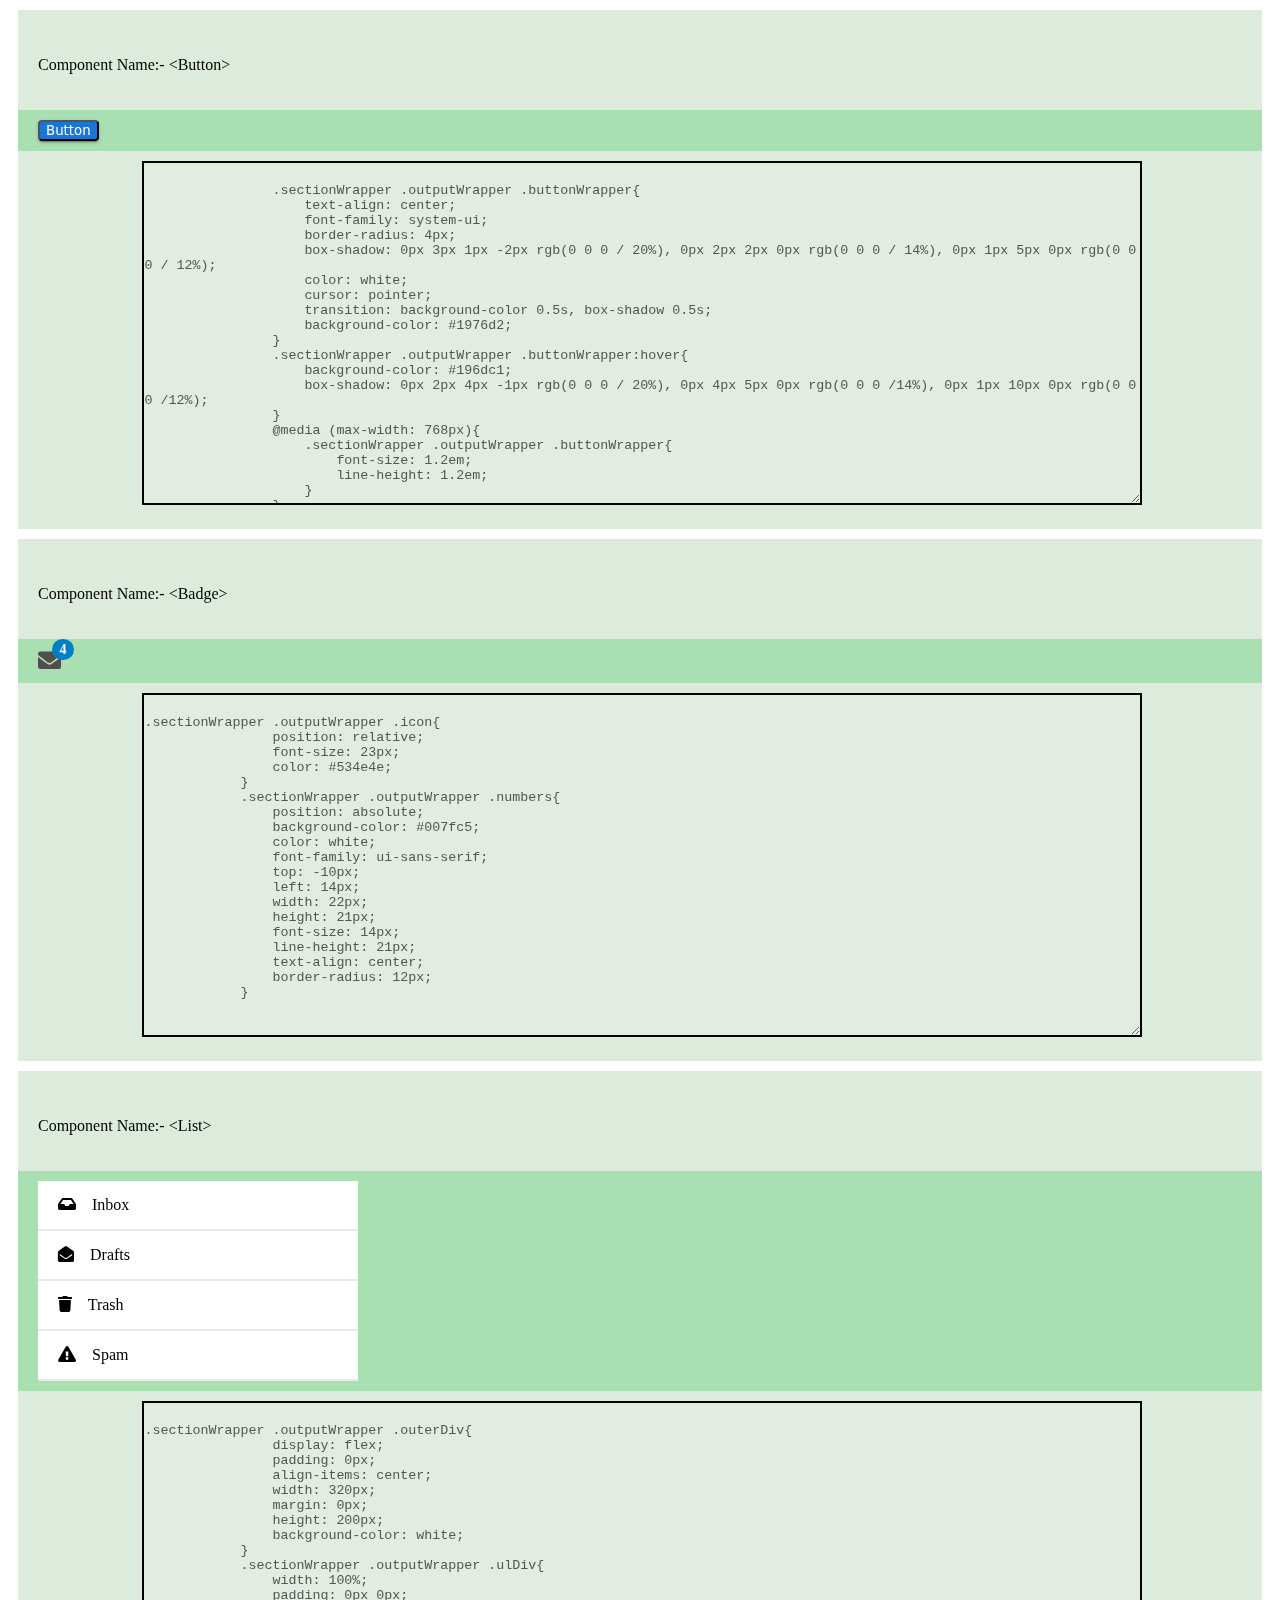
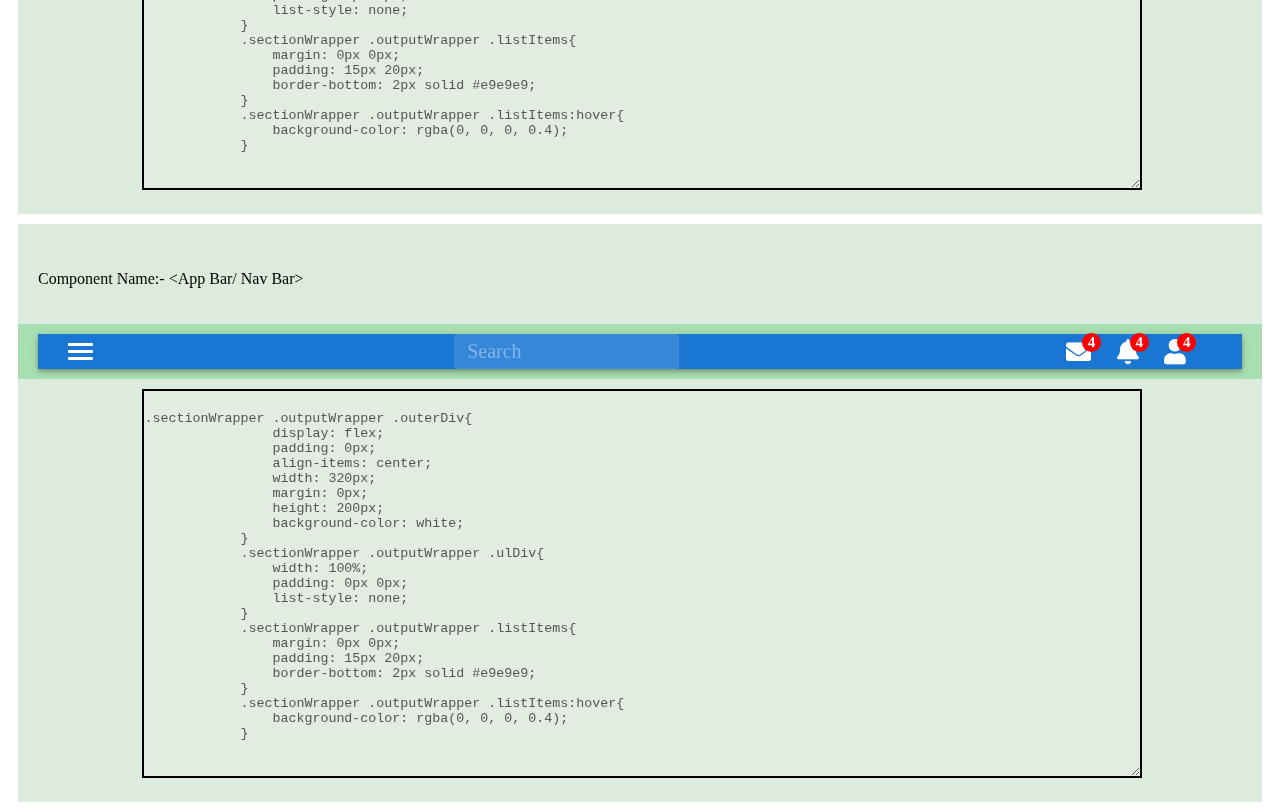
<file: public/components.html>
<!DOCTYPE html>
<html lang="en">
<head>
    <meta charset="UTF-8">
    <meta name="viewport" content="width=device-width, initial-scale=1.0">
    <title>Components</title>
    <link rel="stylesheet" href="./components.css">
    <link rel="stylesheet" href="https://cdnjs.cloudflare.com/ajax/libs/font-awesome/5.15.3/css/all.min.css">
</head>
<body>
    <div class="sectionWrapper">
        <div class="tagDetails">
            <p>Component Name:- &lt;Button&gt;</p>
        </div>
        <div class="outputWrapper">
            <div ><button class="buttonWrapper">Button</button></div>
        </div>
        <div class="codeWrapper">
            <textarea class="textAreaWrapper" disabled cols="1" rows="20">
                .sectionWrapper .outputWrapper .buttonWrapper{
                    text-align: center;
                    font-family: system-ui;
                    border-radius: 4px;
                    box-shadow: 0px 3px 1px -2px rgb(0 0 0 / 20%), 0px 2px 2px 0px rgb(0 0 0 / 14%), 0px 1px 5px 0px rgb(0 0 0 / 12%);
                    color: white;
                    cursor: pointer;
                    transition: background-color 0.5s, box-shadow 0.5s;
                    background-color: #1976d2;
                }
                .sectionWrapper .outputWrapper .buttonWrapper:hover{
                    background-color: #196dc1;
                    box-shadow: 0px 2px 4px -1px rgb(0 0 0 / 20%), 0px 4px 5px 0px rgb(0 0 0 /14%), 0px 1px 10px 0px rgb(0 0 0 /12%);
                }
                @media (max-width: 768px){
                    .sectionWrapper .outputWrapper .buttonWrapper{
                        font-size: 1.2em;
                        line-height: 1.2em;
                    }
                }</textarea>
        </div>
    </div>
    <!-- Component end here -->

    <div class="sectionWrapper">
        <div class="tagDetails">
            <p>Component Name:- &lt;Badge&gt;</p>
        </div>
        <div class="outputWrapper">

            <i class="fas fa-envelope icon">
                <div class="numbers">4</div>
            </i>
        </div>
        <div class="codeWrapper">
            <textarea class="textAreaWrapper" disabled cols="1" rows="20">.sectionWrapper .outputWrapper .icon{
                position: relative;
                font-size: 23px;
                color: #534e4e;
            }
            .sectionWrapper .outputWrapper .numbers{
                position: absolute;
                background-color: #007fc5;
                color: white;
                font-family: ui-sans-serif;
                top: -10px;
                left: 14px;
                width: 22px;
                height: 21px;
                font-size: 14px;
                line-height: 21px;
                text-align: center;
                border-radius: 12px;
            }</textarea>
        </div>
    </div>
    <!-- Component end here -->

    <div class="sectionWrapper">
        <div class="tagDetails">
            <p>Component Name:- &lt;List&gt;</p>
        </div>
        <div class="outputWrapper">
            <div class="outerDiv">
                <ul class="ulDiv">
                    <li class="listItems"><i class="fas fa-inbox"></i>&nbsp; &nbsp; Inbox</li>
                    <li class="listItems"><i class="fas fa-envelope-open"></i>&nbsp; &nbsp; Drafts</li>
                    <li class="listItems"><i class="fas fa-trash"></i>&nbsp; &nbsp; Trash</li>
                    <li class="listItems"><i class="fas fa-exclamation-triangle"></i>&nbsp; &nbsp; Spam</li>
                </ul>
            </div>
        </div>
        <div class="codeWrapper">
            <textarea class="textAreaWrapper" disabled cols="1" rows="23">.sectionWrapper .outputWrapper .outerDiv{
                display: flex;
                padding: 0px;
                align-items: center;
                width: 320px;
                margin: 0px;
                height: 200px;
                background-color: white;
            }
            .sectionWrapper .outputWrapper .ulDiv{
                width: 100%;
                padding: 0px 0px;
                list-style: none;
            }
            .sectionWrapper .outputWrapper .listItems{
                margin: 0px 0px;
                padding: 15px 20px;
                border-bottom: 2px solid #e9e9e9;
            }
            .sectionWrapper .outputWrapper .listItems:hover{
                background-color: rgba(0, 0, 0, 0.4);
            }</textarea>
        </div>
    </div>
    <!-- Component end here -->


    
    <div class="sectionWrapper">
        <div class="tagDetails">
            <p>Component Name:- &lt;App Bar/ Nav Bar&gt;</p>
        </div>
        <div class="outputWrapper">
            <div class="outerDivNav">
                <div>
                    <div class="hamburger">
                        <div class="linesNav"></div>
                        <div class="linesNav"></div>
                        <div class="linesNav"></div>
                    </div>
                </div>
                
                <input type="search" placeholder="Search" class="searchBarNav" name="search">
                <div class="linkNavWrap">
                    <i class="fas fa-envelope myIcons"></i>
                    <i class="fas fa-bell myIcons"></i>
                    <i class="fas fa-user myIcons"></i>
                </div>
            </div>
        </div>
        <div class="codeWrapper">
            <textarea class="textAreaWrapper" disabled cols="1" rows="23">.sectionWrapper .outputWrapper .outerDiv{
                display: flex;
                padding: 0px;
                align-items: center;
                width: 320px;
                margin: 0px;
                height: 200px;
                background-color: white;
            }
            .sectionWrapper .outputWrapper .ulDiv{
                width: 100%;
                padding: 0px 0px;
                list-style: none;
            }
            .sectionWrapper .outputWrapper .listItems{
                margin: 0px 0px;
                padding: 15px 20px;
                border-bottom: 2px solid #e9e9e9;
            }
            .sectionWrapper .outputWrapper .listItems:hover{
                background-color: rgba(0, 0, 0, 0.4);
            }</textarea>
        </div>
    </div>
    <!-- Component end here -->
</body>
</html>
</file>
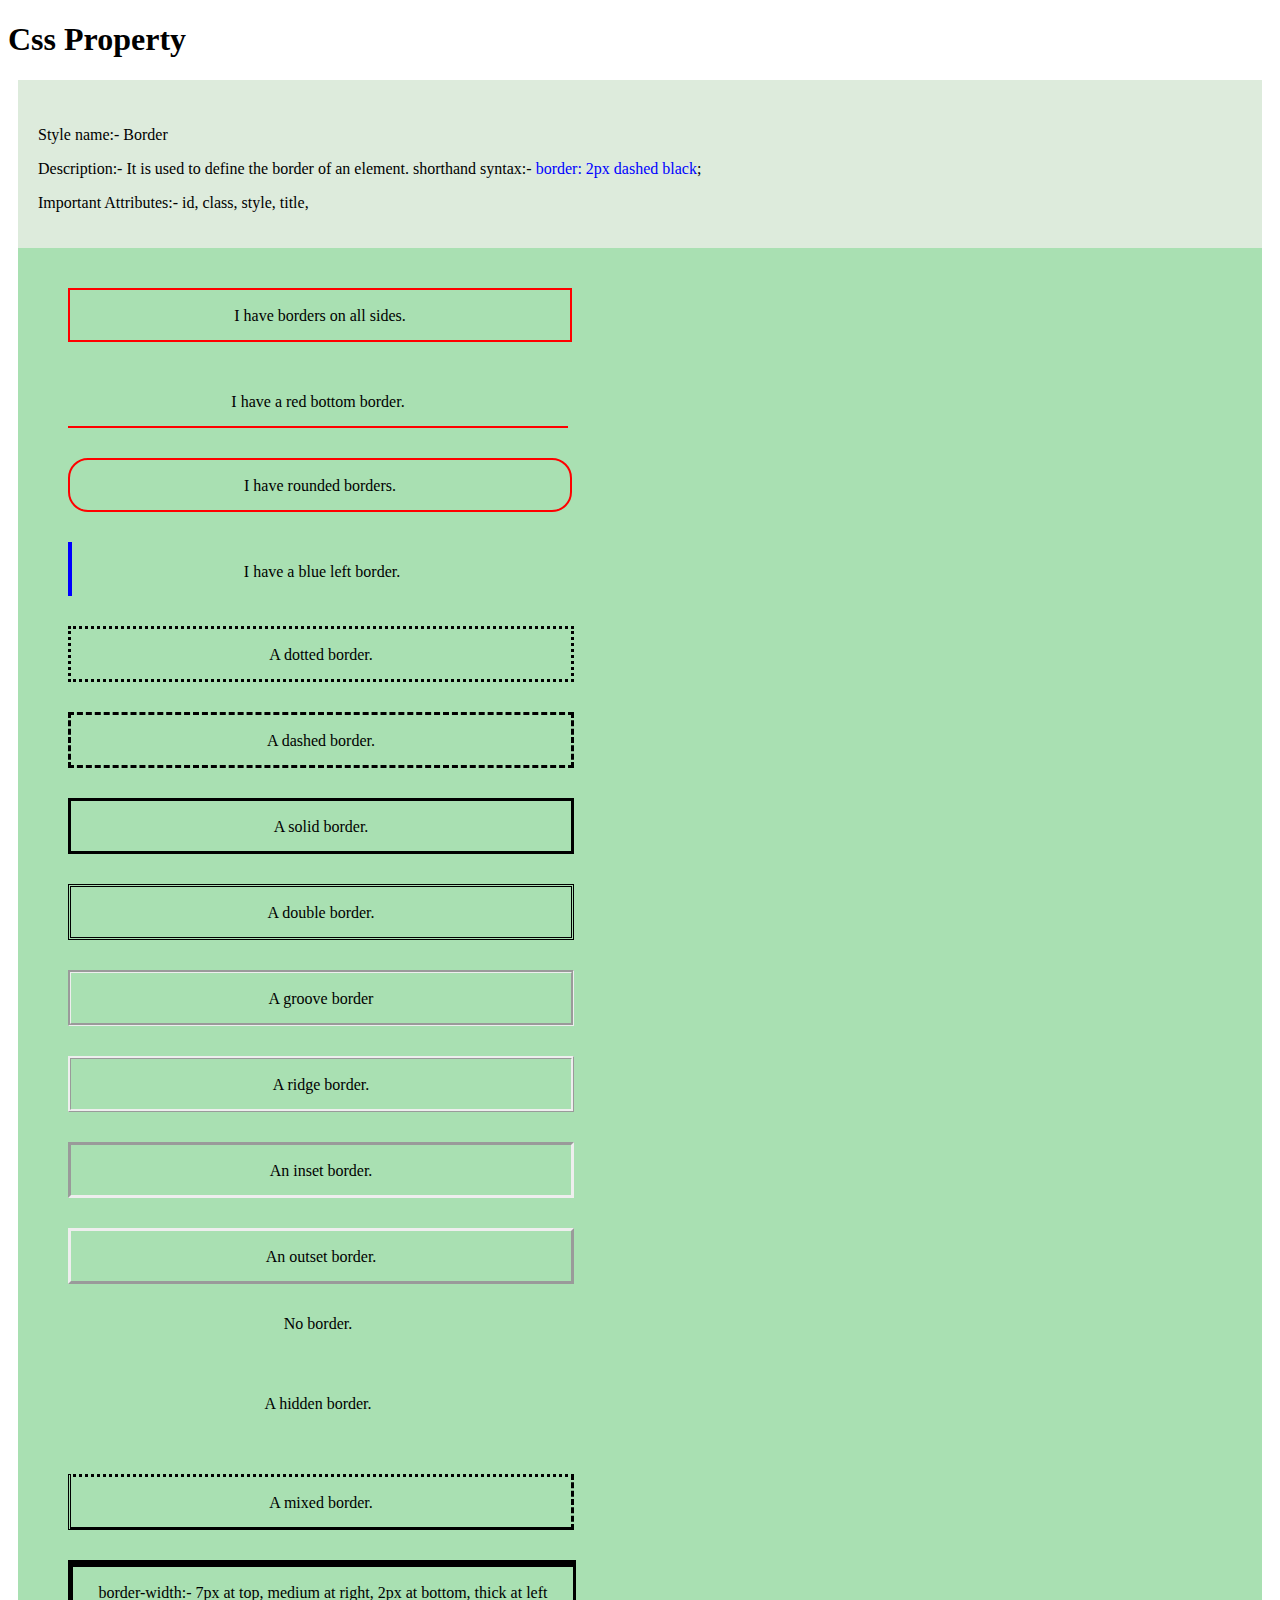
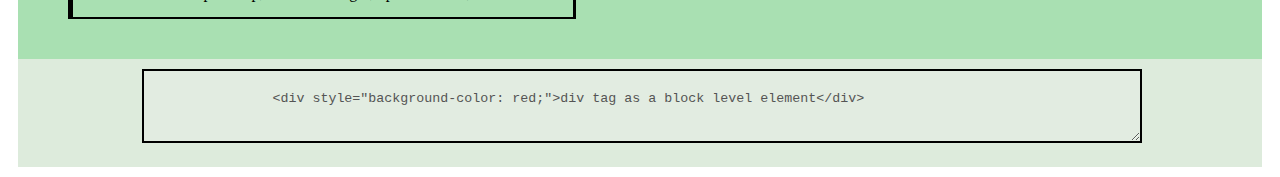
<file: public/cssProperty.html>
<!DOCTYPE html>
<html lang="en">

<head>
    <meta charset="UTF-8">
    <meta name="viewport" content="width=device-width, initial-scale=1.0">
    <title>Css Property</title>
    <link rel="stylesheet" href="./cssPractice.css">
</head>

<body>
    <h1 class="headerWrap">Css Property</h1>
    <div class="sectionWrapper">
        <div class="tagDetails">
            <p>Style name:- Border</p>
            <p>Description:- It is used to define the border of an element.
                shorthand syntax:- <span style="color:blue">border: 2px dashed black</span>;
            </p>
            <p>Important Attributes:- id, class, style, title, </p>
        </div>
        <div class="outputWrapper">
            <div class="borderType" style="border: 2px solid red;"><p class="centerText">I have borders on all sides.</p></div>
            <div class="borderType" style="border-bottom: 2px solid red; padding-top: 4px;"><p class="centerText">I have a red bottom border.</p></div>
            <div class="borderType" style="border: 2px solid red; border-radius: 20px;"><p class="centerText">I have rounded borders.</p></div>
            <div class="borderType" style="border-left: 4px solid blue; padding-top: 4px;"><p class="centerText">I have a blue left border.</p></div>
            <div class="borderType" style="border-style: dotted;"><p class="centerText">A dotted border.</p></div>
            <div class="borderType" style="border-style: dashed;"><p class="centerText">A dashed border.</p></div>
            <div class="borderType" style="border-style: solid;"><p class="centerText">A solid border.</p></div>
            <div class="borderType" style="border-style: double;"><p class="centerText">A double border.</p></div>
            <div class="borderType" style="border-style: groove;"><p class="centerText">A groove border</p></div>
            <div class="borderType" style="border-style: ridge;"><p class="centerText">A ridge border.</p></div>
            <div class="borderType" style="border-style: inset;"><p class="centerText">An inset border.</p></div>
            <div class="borderType" style="border-style: outset;"><p class="centerText">An outset border.</p></div>
            <div class="borderType" style="border-style: none;"><p class="centerText">No border.</p></div>
            <div class="borderType" style="border-style: hidden;"><p class="centerText">A hidden border.</p></div>
            <div class="borderType" style="border-style: dotted dashed solid double;"><p class="centerText">A mixed border.</p></div>
            <div class="borderType" style="border-width: 7px medium 2px thick; border-style:solid"><p class="centerText">border-width:- 7px at top, medium at right, 2px at bottom, thick at left</p></div>

        </div>
        <div class="codeWrapper">
            <textarea class="textAreaWrapper" disabled cols="1" rows="2">
                <div style="background-color: red;">div tag as a block level element</div>
            </textarea>
        </div>
    </div>
    <!-- First tag end here -->

</body>

</html>
</file>
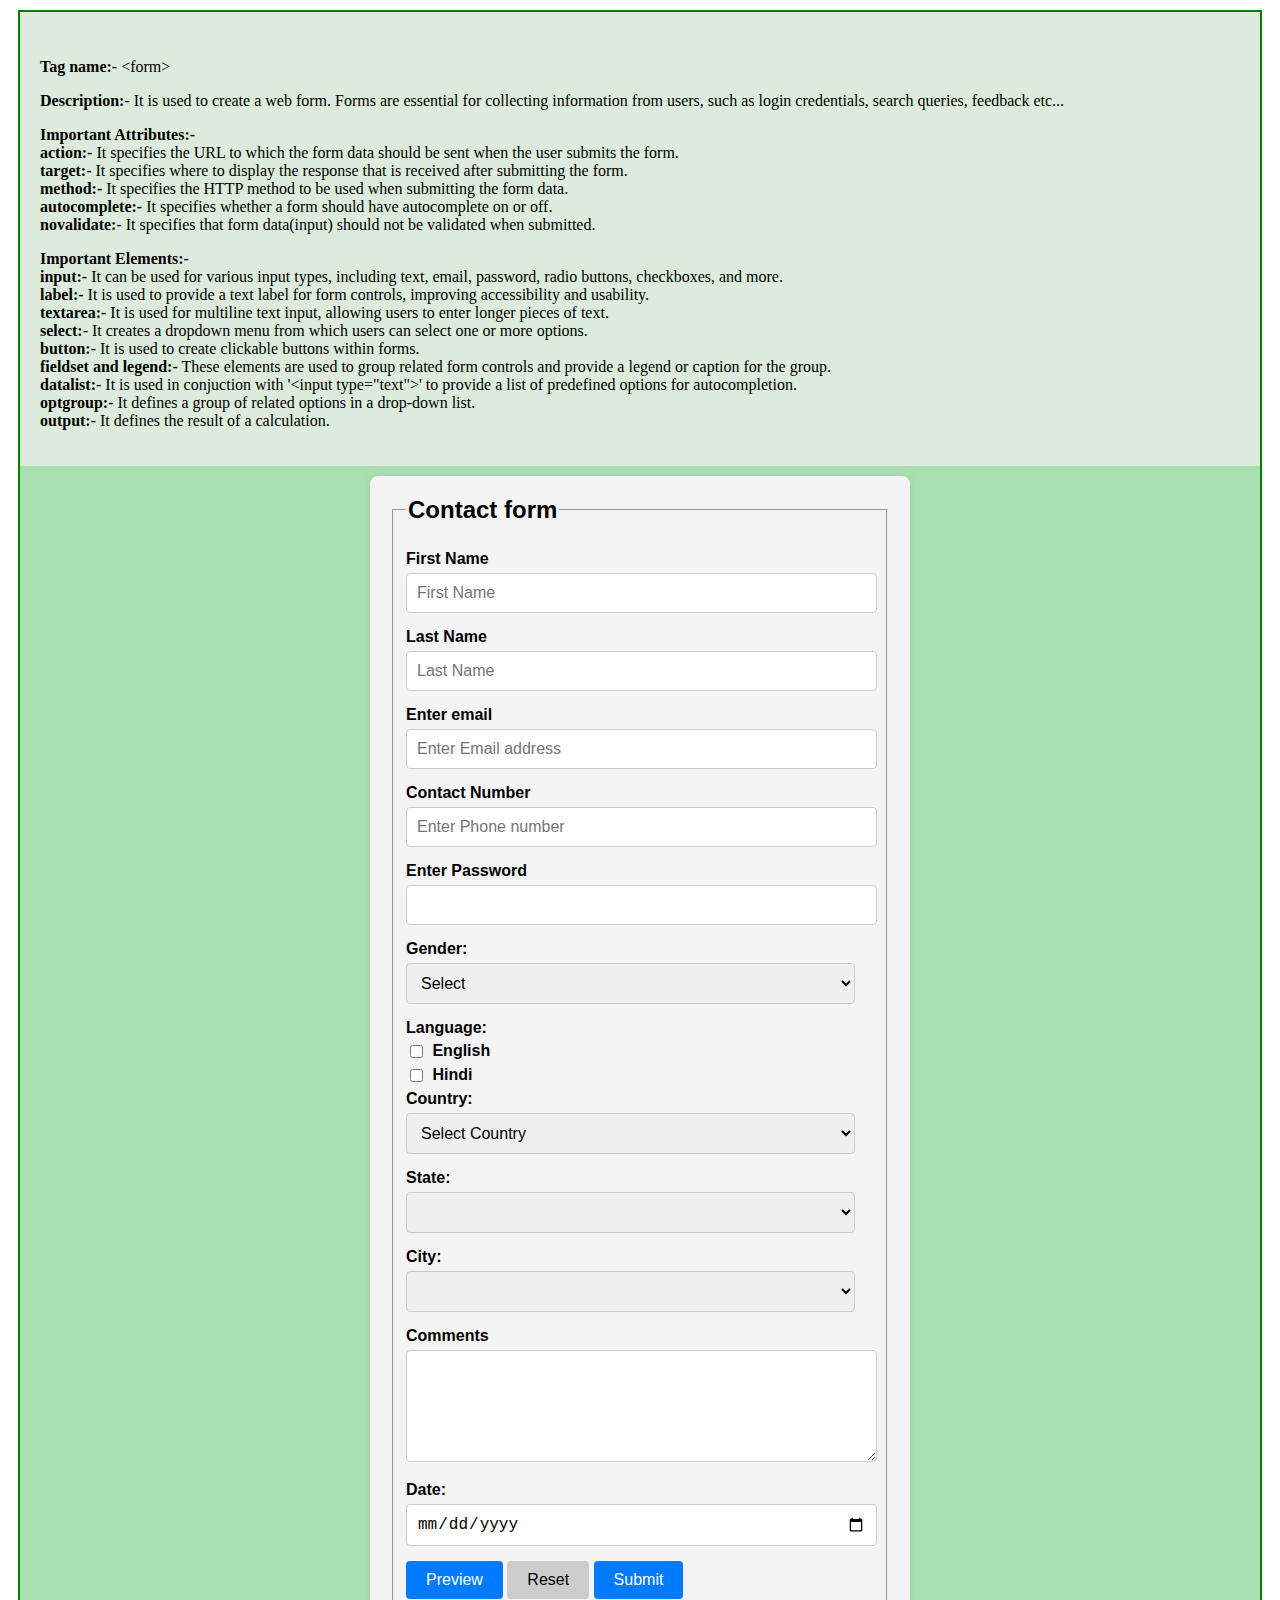
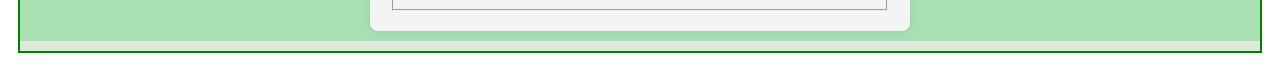
<file: public/fromElements.html>
<!DOCTYPE html>
<html lang="en">

<head>
    <meta charset="UTF-8">
    <meta name="viewport" content="width=device-width, initial-scale=1.0">
    <title>Form Elements in detail</title>
    <link rel="stylesheet" href="./formElements.css">
</head>

<body>
    <div class="sectionWrapper">
        <div class="tagDetails">
            <p><b>Tag name:-</b> &lt;form&gt;</p>
            <p><b>Description:-</b> It is used to create a web form.
                Forms are essential for collecting information from users, such as login credentials, search queries,
                feedback etc...
            </p>
            <p><b>Important Attributes:-</b><br>
                <b>action:-</b> It specifies the URL to which the form data should be sent when the user submits the
                form.<br>
                <b>target:-</b> It specifies where to display the response that is received after submitting the
                form.<br>
                <b>method:-</b> It specifies the HTTP method to be used when submitting the form data.<br>
                <b>autocomplete:-</b> It specifies whether a form should have autocomplete on or off.<br>
                <b>novalidate:-</b> It specifies that form data(input) should not be validated when submitted.<br>
            </p>
            <p><b>Important Elements:-</b><br>
                <b>input:-</b> It can be used for various input types, including text, email, password, radio buttons,
                checkboxes, and more.<br>
                <b>label:-</b> It is used to provide a text label for form controls, improving accessibility and
                usability.<br>
                <b>textarea:-</b> It is used for multiline text input, allowing users to enter longer pieces of
                text.<br>
                <b>select:-</b> It creates a dropdown menu from which users can select one or more options.<br>
                <b>button:-</b> It is used to create clickable buttons within forms.<br>
                <b>fieldset and legend:-</b> These elements are used to group related form controls and provide a legend
                or caption for the group.<br>
                <b>datalist:-</b> It is used in conjuction with '&lt;input type="text"&gt;' to provide a list of
                predefined options for autocompletion.<br>
                <b>optgroup:-</b> It defines a group of related options in a drop-down list.<br>
                <b>output:-</b> It defines the result of a calculation.<br>
            </p>
        </div>
        <div class="outputWrapper">
            <div class="formWrapper">
                <form id="inputForm" >
                    <fieldset>
                        <legend>Contact form</legend>
                        <label for="firstname">First Name</label>
                        <input type="text" name="firstname" id="firstname" value="" placeholder="First Name"
                            required><br>
                        <label for="lastname">Last Name</label>
                        <input type="text" name="lastname" id="lastname" value="" placeholder="Last Name"
                            maxlength="26"><br>
                        <label for="mail">Enter email</label>
                        <input type="email" name="mail" id="mail" placeholder="Enter Email address"><br>
                        <label for="number">Contact Number</label>
                        <input type="tel" name="number" id="number" value="" pattern="[0-9]{10}" maxlength="10" placeholder="Enter Phone number"><br>
                        <label for="password">Enter Password</label>
                        <input type="password" name="password" id="password"><br>
                        <label for="gender">Gender:</label>
                        <select id="gender" name="gender" required>
                            <option value="select">Select</option>
                            <option value="male">Male</option>
                            <option value="female">Female</option>
                            <option value="other">Other</option>
                        </select>
                        <label>Language:</label>
                        <label for="english">
                            <input type="checkbox" id="english" name="languages" value="english" class="langCheckbox">
                            English
                        </label>
                        <label for="hindi">
                            <input type="checkbox" id="hindi" name="languages" value="hindi" class="langCheckbox">
                            Hindi
                        </label>
                        <label for="country">Country:</label>
                        <select name="country" id="country" required>
                            <option value="select">Select Country</option>
                            <option value="india">India</option>
                            <option value="russia">Russia</option>
                        </select>
                        <label for="state">State:</label>
                        <select name="state" id="state" required></select>
                        <label for="city">City:</label>
                        <select name="city" id="city" required></select>
                        <label for="comments">Comments</label>
                        <textarea name="comments" id="comments" cols="20" rows="5"></textarea><br>
                        <label for="date">Date:</label>
                        <input type="date" name="date" id="date"><br>
                        <div>
                            <button id="preview">Preview</button>
                            <button type="reset">Reset</button>
                            <button type="submit">Submit</button>
                        </div>
                    </fieldset>
                </form>
            </div>
        </div>
    </div>
    <script>
        const countrySelect = document.getElementById('country');
        const stateSelect = document.getElementById('state');
        const citySelect = document.getElementById('city');

        countrySelect.addEventListener('change', ()=>{
            const indiaStates = ['Rajasthan', 'Punjab', 'Gujrat'];
            const russiaStates = [];

            const selectedCountry = countrySelect.value;
            let states;

            if(selectedCountry === 'india'){
                states = indiaStates;
            } else if(selectedCountry === 'russia'){
                states = russiaStates;
            } else {
                states = [];
            }

            stateSelect.innerHTML = `<option value="" disabled selected>Select State</option>`;

            states.forEach((state) => {
                const option = document.createElement('option');
                option.value = state;
                option.textContent = state;
                stateSelect.appendChild(option);
            });

            citySelect.innerHTML = `<option value="" disabled selected>Select City</option>`;
        });

        stateSelect.addEventListener('change', ()=> {
            const selectedState = stateSelect.value;
            let cities = [];

            if(selectedState === 'Rajasthan'){
                cities = ['Jaipur', 'Jodhpur', 'Kota'];
            } else if(selectedState === 'Punjab'){
                cities = ['Ludhiana', 'Amritsar', 'Jalandhar']
            } else if(selectedState === 'Gujrat'){
                cities = ['Surat', 'Rajkot', 'Jamnagar']
            }

            citySelect.innerHTML = `<option value="" disabled selected>Select City</option>`;

            cities.forEach((city) => {
                console.log('hi')
                const option = document.createElement('option');
                option.value = city;
                option.textContent = city;
                citySelect.appendChild(option);
            })
        })

        const previewButton = document.getElementById('preview');
        const inputForm = document.getElementById('inputForm');

        previewButton.addEventListener('click', (e)=> {
            e.preventDefault();
            const formData = new FormData(inputForm);
            const formObject = Object.fromEntries(formData.entries());

            alert(JSON.stringify(formObject, null, 2));
        });
    </script>
</body>

</html>
</file>
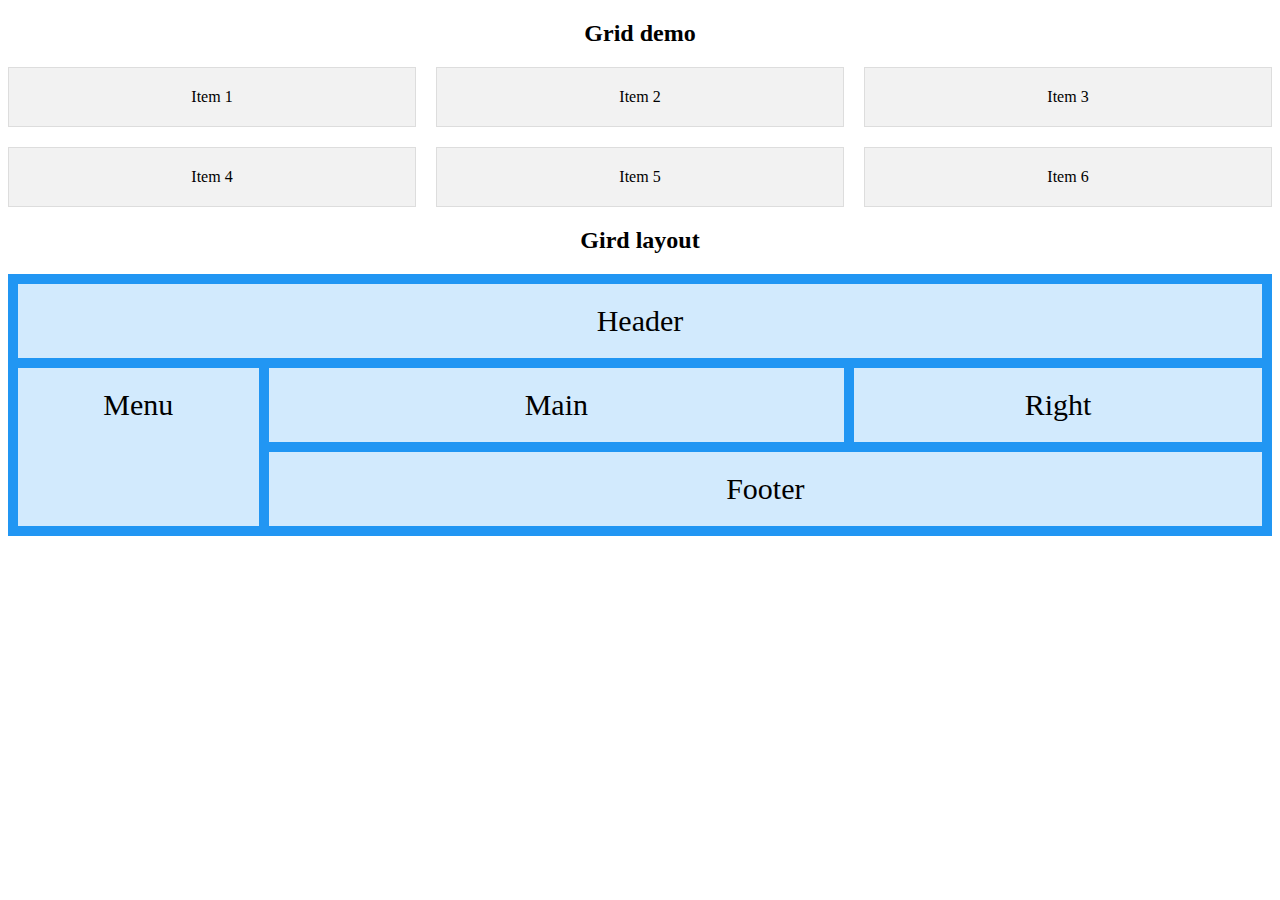
<file: public/gridModel.html>
<!DOCTYPE html>
<html lang="en">
<head>
    <meta charset="UTF-8">
    <meta name="viewport" content="width=device-width, initial-scale=1.0">
    <title>Grid Layout Example</title>
    <link rel="stylesheet" href="./gridModel.css">
</head>
<body>
    <h2 class="titleWrap">Grid demo</h2>
    <div class="gridContainer1">
        <div class="gridItem">Item 1</div>
        <div class="gridItem">Item 2</div>
        <div class="gridItem">Item 3</div>
        <div class="gridItem">Item 4</div>
        <div class="gridItem">Item 5</div>
        <div class="gridItem">Item 6</div>
    </div>

    <h2 class="titleWrap">Gird layout</h2>
    <div class="gridContainer2">
        <div class="item1">Header</div>
        <div class="item2">Menu</div>
        <div class="item3">Main</div>
        <div class="item4">Right</div>
        <div class="item5">Footer</div>
    </div>
</body>
</html>
</file>
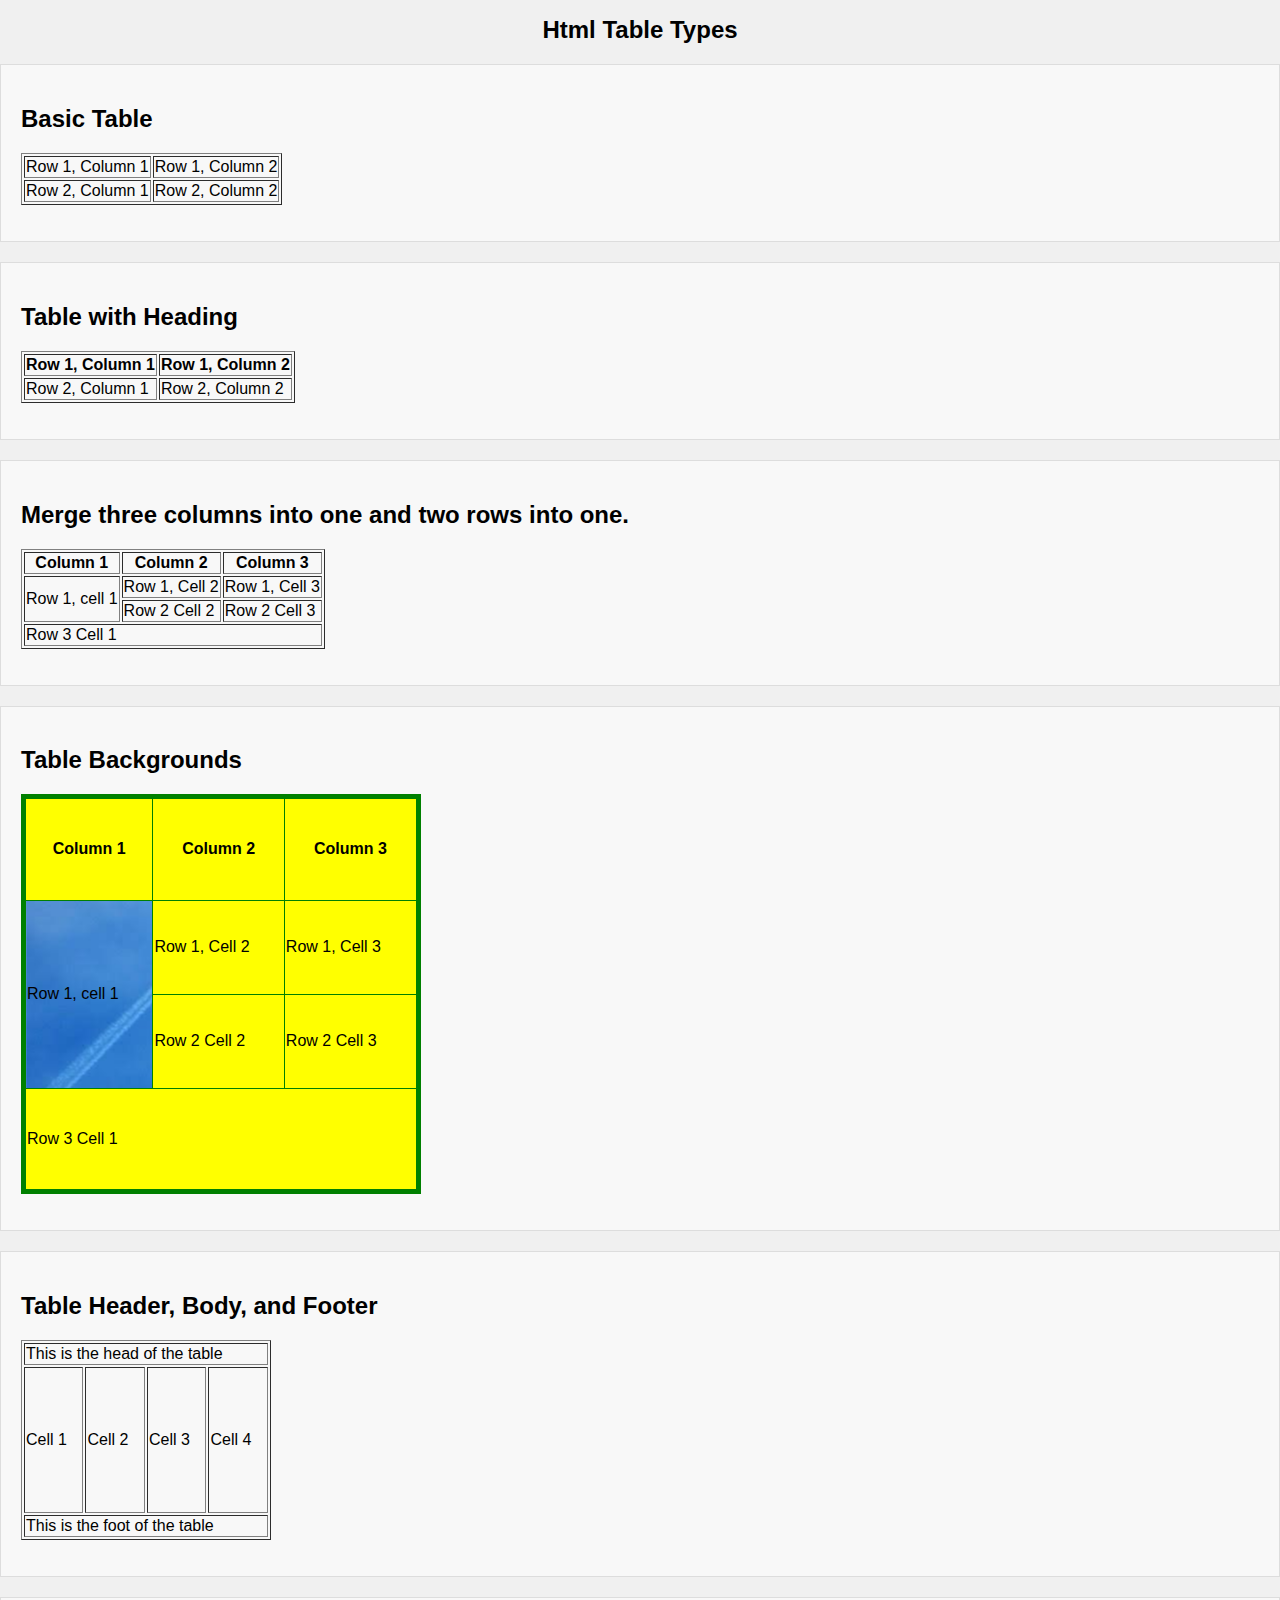
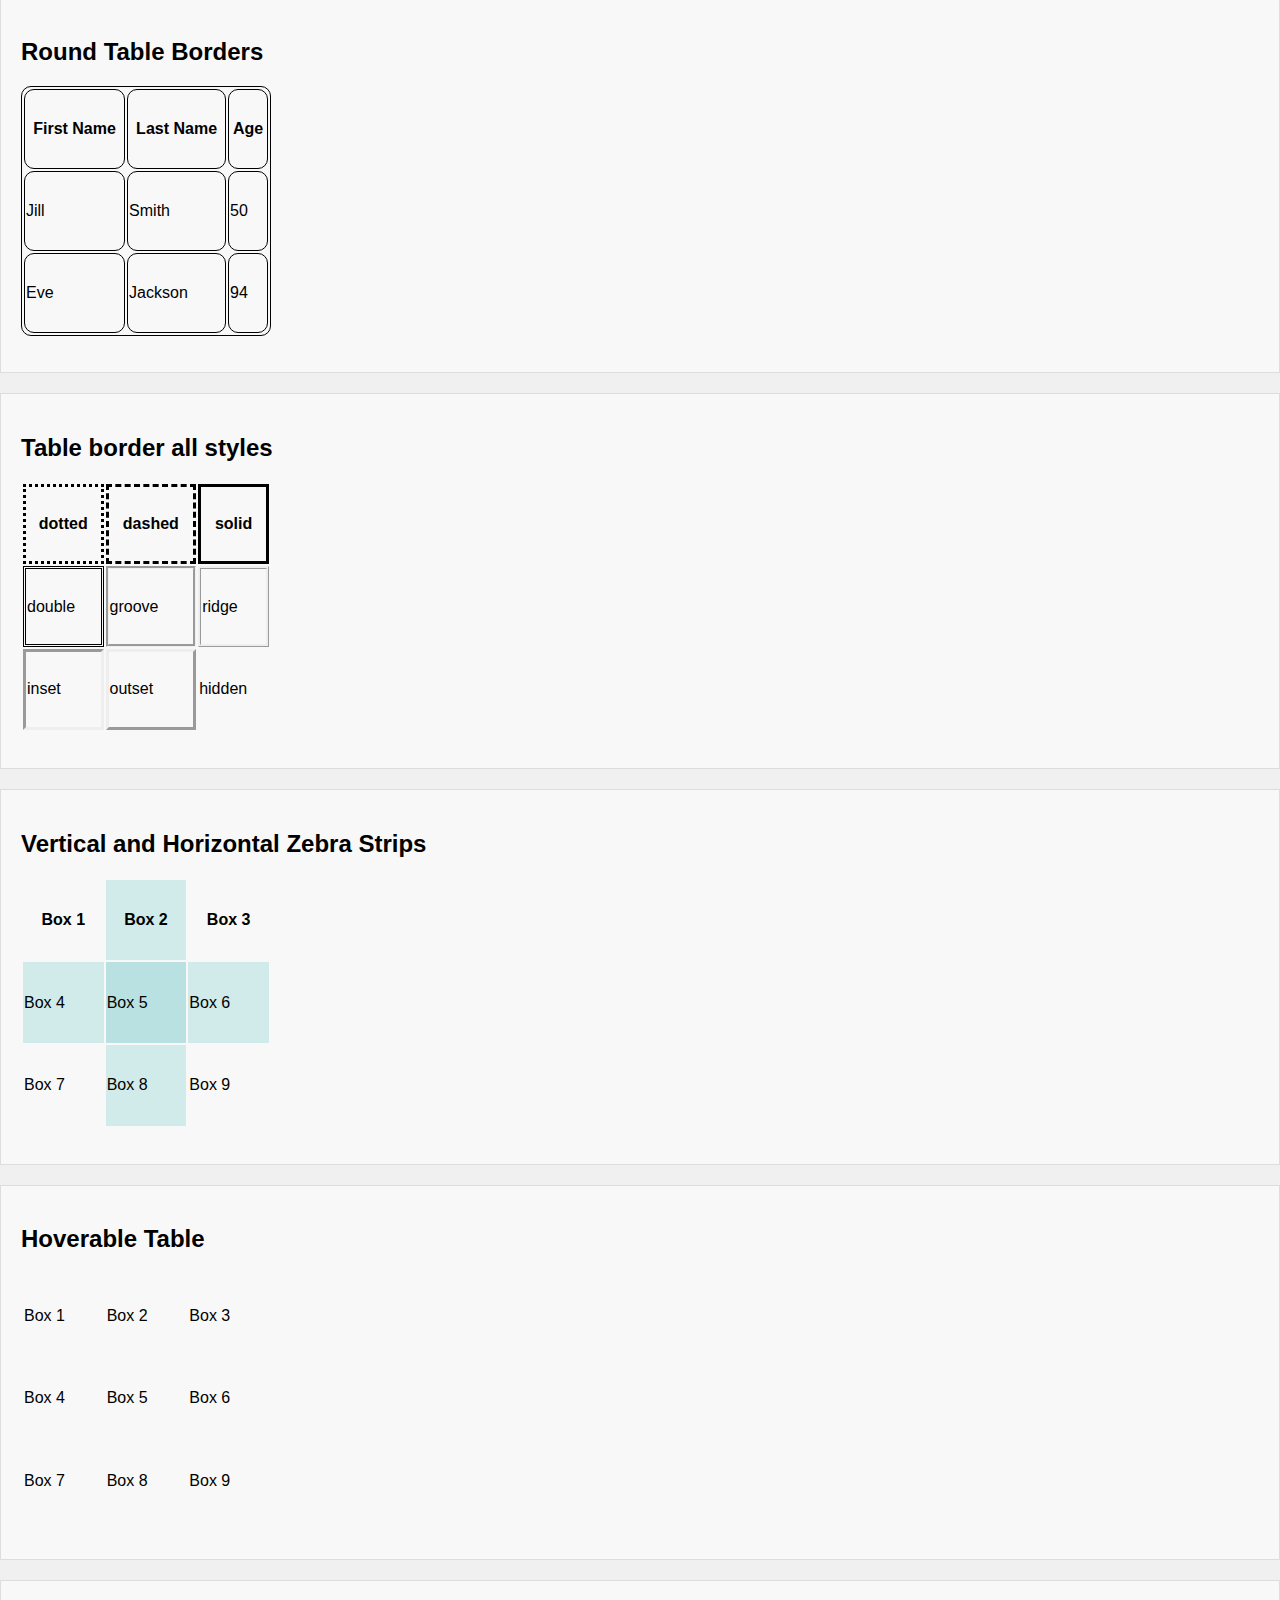
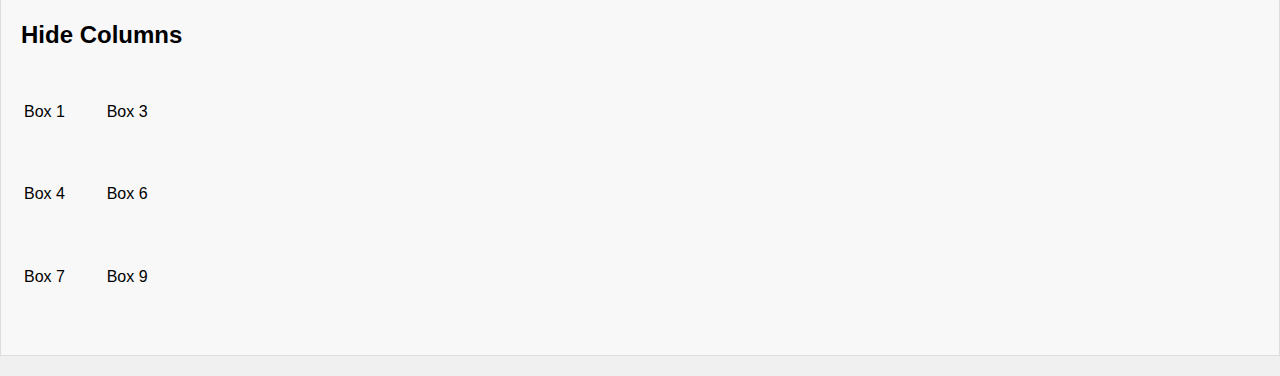
<file: public/htmlTables.html>
<!DOCTYPE html>
<html lang="en">

<head>
    <meta charset="UTF-8">
    <meta name="viewport" content="width=device-width, initial-scale=1.0">
    <title>Html Table Types</title>
    <link rel="stylesheet" href="./htmlTables.css">
</head>

<body>
    <h1 class="headerWrap">Html Table Types</h1>
    <div class="pageContainer">
        <div class="section">
            <h2>Basic Table</h2>
            <p>
            <div>
                <table border="1">
                    <tr>
                        <td>
                            Row 1, Column 1
                        </td>
                        <td>
                            Row 1, Column 2
                        </td>
                    </tr>

                    <tr>
                        <td>
                            Row 2, Column 1
                        </td>
                        <td>
                            Row 2, Column 2
                        </td>
                    </tr>
                </table>
            </div>
            </p>
        </div>

        <!--New Tabel start from here-->
        <div class="section">
            <h2>Table with Heading</h2>
            <p>
            <div>
                <table border="1">
                    <tr>
                        <th>
                            Row 1, Column 1
                        </th>
                        <th>
                            Row 1, Column 2
                        </th>
                    </tr>

                    <tr>
                        <td>
                            Row 2, Column 1
                        </td>
                        <td>
                            Row 2, Column 2
                        </td>
                    </tr>
                </table>
            </div>
            </p>
        </div>

        <!--New Tabel start from here-->
        <div class="section">
            <h2>Merge three columns into one and two rows into one.</h2>
            <p>
            <div>
                <table border="1">
                    <tr>
                        <th>
                            Column 1
                        </th>
                        <th>
                            Column 2
                        </th>
                        <th>
                            Column 3
                        </th>
                    </tr>
                    <tr>
                        <td rowspan="2">
                            Row 1, cell 1
                        </td>
                        <td>
                            Row 1, Cell 2
                        </td>
                        <td>
                            Row 1, Cell 3
                        </td>
                    </tr>
                    <tr>
                        <td>
                            Row 2 Cell 2
                        </td>
                        <td>
                            Row 2 Cell 3
                        </td>
                    </tr>
                    <tr>
                        <td colspan="3">Row 3 Cell 1</td>
                    </tr>
                </table>
            </div>
            </p>
        </div>

        <!--New Tabel start from here-->
        <div class="section">
            <h2>Table Backgrounds</h2>
            <p>
            <div>
                <table border="5" ; bordercolor="green" ; bgcolor="yellow" ; height="400" ; width="400" ;
                    style="border-collapse: collapse;">
                    <tr>
                        <th>
                            Column 1
                        </th>
                        <th>
                            Column 2
                        </th>
                        <th>
                            Column 3

                        </th>
                    </tr>
                    <tr>
                        <td rowspan="2" background="./assets/images/blueTestImage.jpg">
                            Row 1, cell 1
                        </td>
                        <td>
                            Row 1, Cell 2
                        </td>
                        <td>
                            Row 1, Cell 3
                        </td>
                    </tr>
                    <tr>
                        <td>
                            Row 2 Cell 2
                        </td>
                        <td>
                            Row 2 Cell 3
                        </td>
                    </tr>
                    <tr>
                        <td colspan="3">Row 3 Cell 1</td>
                    </tr>
                </table>
            </div>
            </p>
        </div>

        <!--New Tabel start from here-->
        <div class="section">
            <h2>Table Header, Body, and Footer</h2>
            <p>
            <div>
                <table border="1" height="200" ; width="250" ;>
                    <thead>
                        <tr>
                            <td colspan='4'>This is the head of the table</td>
                        </tr>
                    </thead>
                    <tfoot>
                        <tr>
                            <td colspan='4'>This is the foot of the table</td>
                        </tr>
                    </tfoot>
                    <tbody>
                        <tr>
                            <td>Cell 1</td>
                            <td>Cell 2</td>
                            <td>Cell 3</td>
                            <td>Cell 4</td>
                        </tr>
                    </tbody>
                </table>
            </div>
            </p>
        </div>

        <!--New Tabel start from here-->
        <div class="section">
            <h2>Round Table Borders</h2>
            <p>
            <div class="table6">
                <table height="250" ; width="250">
                    <tr>
                        <th>
                            First Name
                        </th>
                        <th>
                            Last Name
                        </th>
                        <th>
                            Age
                        </th>
                    </tr>
                    <tr>
                        <td>
                            Jill
                        </td>
                        <td>
                            Smith
                        </td>
                        <td>
                            50
                        </td>
                    </tr>
                    <tr>
                        <td>
                            Eve
                        </td>
                        <td>
                            Jackson
                        </td>
                        <td>
                            94
                        </td>
                    </tr>
                </table>
            </div>
            </p>
        </div>

        <!--New Tabel start from here-->
        <div class="section">
            <h2>Table border all styles</h2>
            <p>
            <div class="table7">
                <table height="250" ; width="250">
                    <tr>
                        <th style="border-style:dotted">
                            dotted
                        </th>
                        <th style="border-style:dashed">
                            dashed
                        </th>
                        <th style="border-style:solid">
                            solid
                        </th>
                    </tr>
                    <tr>
                        <td style="border-style:double">
                            double
                        </td>
                        <td style="border-style:groove">
                            groove
                        </td>
                        <td style="border-style:ridge">
                            ridge
                        </td>
                    </tr>
                    <tr>
                        <td style="border-style:inset">
                            inset
                        </td>
                        <td style="border-style:outset">
                            outset
                        </td>
                        <td style="border-style:hidden">
                            hidden
                        </td>
                    </tr>
                </table>
            </div>
            </p>
        </div>

        <!--New Tabel start from here-->
        <div class="section">
            <h2>Vertical and Horizontal Zebra Strips</h2>
            <p>
            <div class="table8">
                <table height="250" ; width="250">
                    <tr>
                        <th>
                            Box 1
                        </th>
                        <th>
                            Box 2
                        </th>
                        <th>
                            Box 3
                        </th>
                    </tr>
                    <tr>
                        <td>
                            Box 4
                        </td>
                        <td>
                            Box 5
                        </td>
                        <td>
                            Box 6
                        </td>
                    </tr>
                    <tr>
                        <td>
                            Box 7
                        </td>
                        <td>
                            Box 8
                        </td>
                        <td>
                            Box 9
                        </td>
                    </tr>
                </table>
            </div>
            </p>
        </div>

        <!--New Tabel start from here-->
        <div class="section">
            <h2>Hoverable Table</h2>
            <p>
            <div class="table9">
                <table height="250" ; width="250">
                    <tr>
                        <td>
                            Box 1
                        </td>
                        <td>
                            Box 2
                        </td>
                        <td>
                            Box 3
                        </td>
                    </tr>
                    <tr>
                        <td>
                            Box 4
                        </td>
                        <td>
                            Box 5
                        </td>
                        <td>
                            Box 6
                        </td>
                    </tr>
                    <tr>
                        <td>
                            Box 7
                        </td>
                        <td>
                            Box 8
                        </td>
                        <td>
                            Box 9
                        </td>
                    </tr>
                </table>
            </div>
            </p>
        </div>

        <!--New Tabel start from here-->
        <div class="section">
            <h2>Hide Columns</h2>
            <p>
            <div class="table10">
                <table height="250" ; width="250">
                    <colgroup>
                        <col span="0">
                        <col span="1" style="visibility: collapse">
                    </colgroup>
                    <tr>
                        <td>
                            Box 1
                        </td>
                        <td>
                            Box 2
                        </td>
                        <td>
                            Box 3
                        </td>
                    </tr>
                    <tr>
                        <td>
                            Box 4
                        </td>
                        <td>
                            Box 5
                        </td>
                        <td>
                            Box 6
                        </td>
                    </tr>
                    <tr>
                        <td>
                            Box 7
                        </td>
                        <td>
                            Box 8
                        </td>
                        <td>
                            Box 9
                        </td>
                    </tr>
                </table>
            </div>
            </p>
        </div>







    </div>
</body>

</html>
</file>
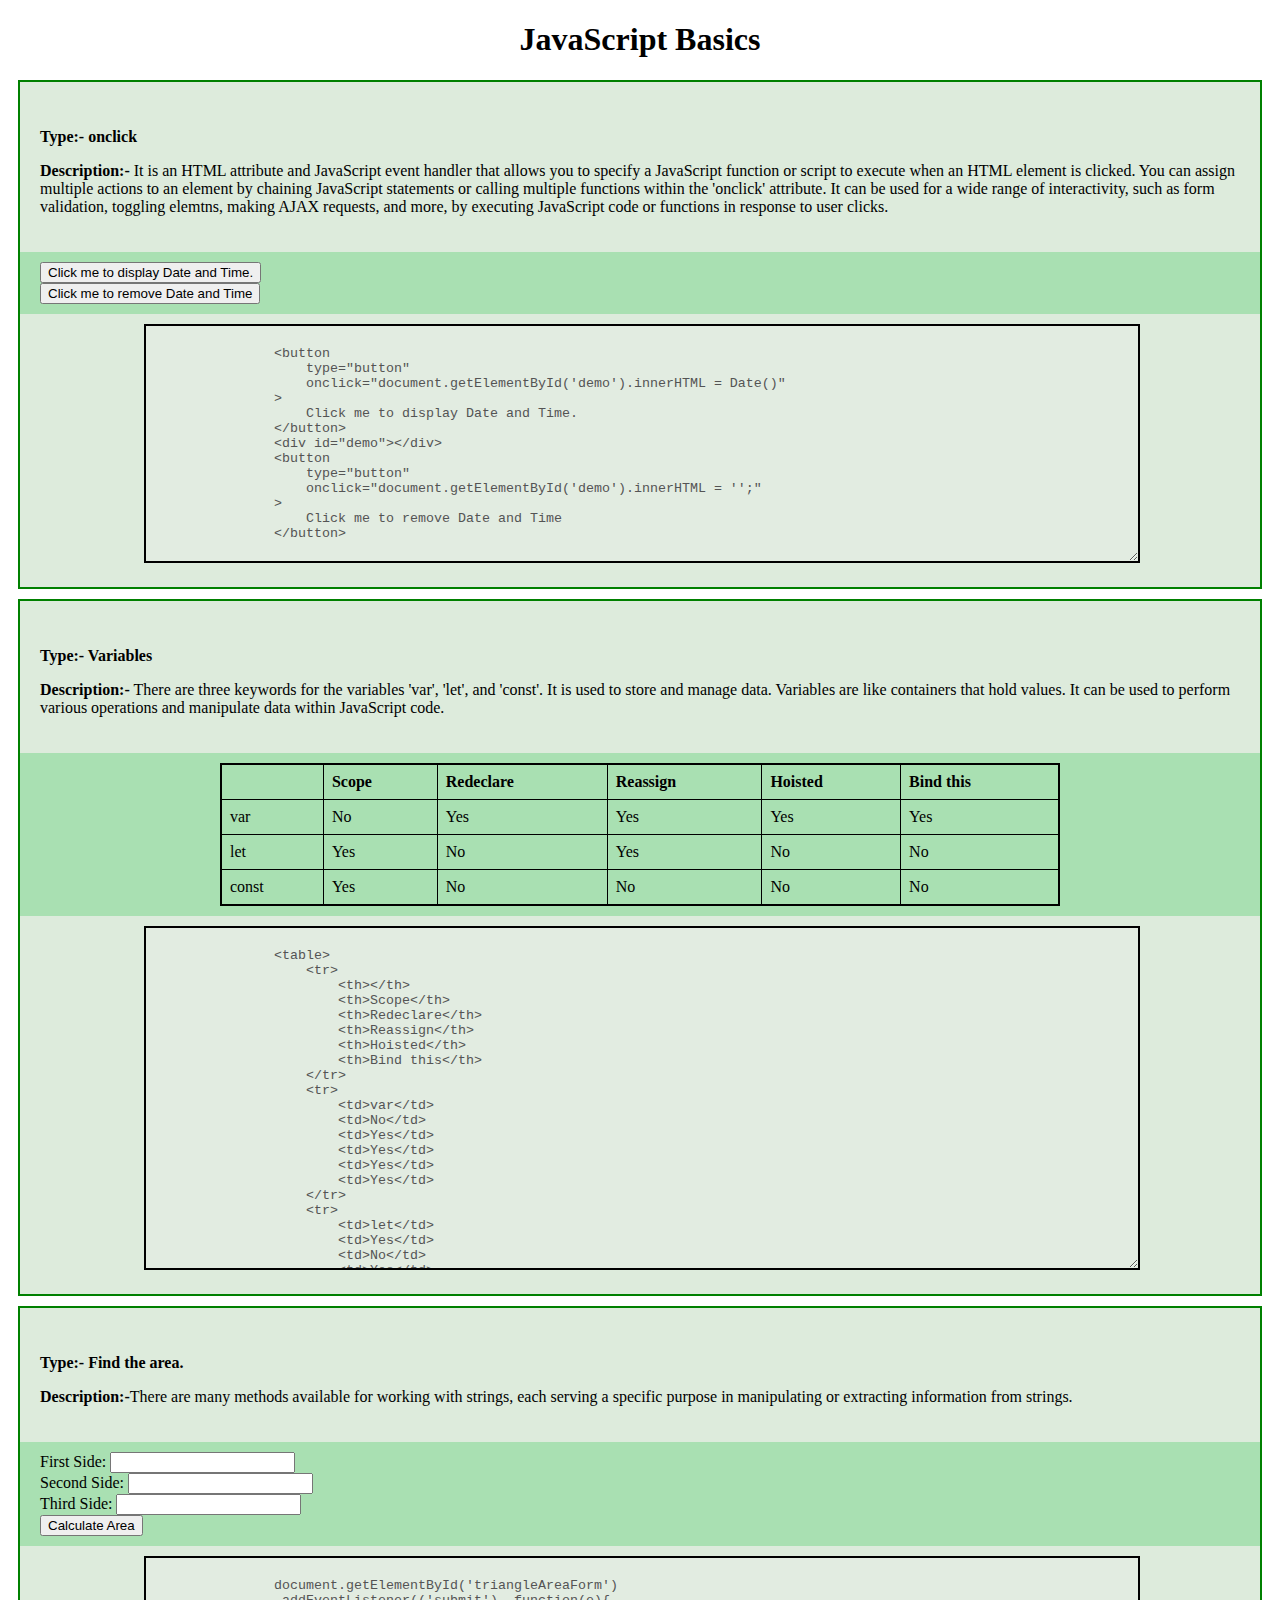
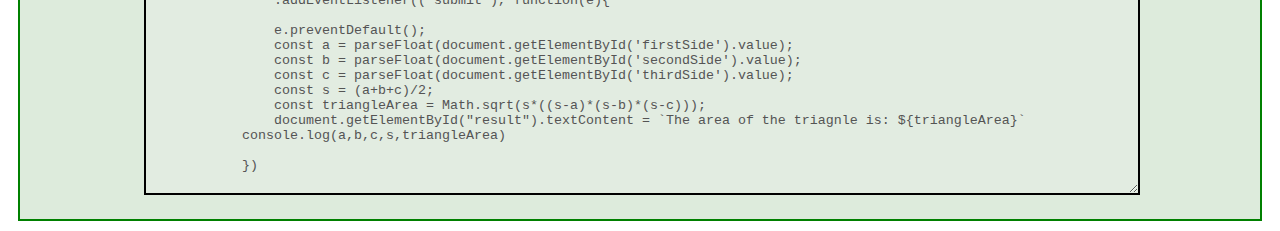
<file: public/javaScriptBasic.html>
<!DOCTYPE html>
<html lang="en">

<head>
    <meta charset="UTF-8">
    <meta name="viewport" content="width=device-width, initial-scale=1.0">
    <title>JavaScript Basics</title>
    <link rel="stylesheet" href="./javaScriptBasic.css">
</head>

<body>
    <h1 class="titleWrap">JavaScript Basics</h1>
    <div class="sectionWrapper">
        <div class="tagDetails">
            <p><b>Type:- onclick</b></p>
            <p><b>Description:-</b> It is an HTML attribute and JavaScript event handler that allows you to specify
                a JavaScript function or script to execute when an HTML element is clicked.
                You can assign multiple actions to an element by chaining JavaScript statements or calling multiple
                functions within the 'onclick' attribute.
                It can be used for a wide range of interactivity, such as form validation, toggling elemtns,
                making AJAX requests, and more, by executing JavaScript code or functions in response to user clicks.

            </p>
        </div>
        <div class="outputWrapper">
            <button type="button" onclick="document.getElementById('demo').innerHTML = Date()">
                Click me to display Date and Time.
            </button>
            <div id="demo"></div>
            <button type="button" onclick="document.getElementById('demo').innerHTML = '';">
                Click me to remove Date and Time
            </button>
        </div>
        <div class="codeWrapper">
            <textarea class="textAreaWrapper" disabled cols="1" rows="13">
                <button 
                    type="button" 
                    onclick="document.getElementById('demo').innerHTML = Date()"
                >
                    Click me to display Date and Time.
                </button>
                <div id="demo"></div>
                <button 
                    type="button" 
                    onclick="document.getElementById('demo').innerHTML = '';"
                >
                    Click me to remove Date and Time
                </button></textarea>
        </div>
    </div>
    <!-- section 1 end here -->

    <div class="sectionWrapper">
        <div class="tagDetails">
            <p><b>Type:- Variables</b></p>
            <p><b>Description:-</b> There are three keywords for the variables 'var', 'let', and 'const'.
                It is used to store and manage data. Variables are like containers that hold values.
                It can be used to perform various operations and manipulate data within JavaScript code.
            </p>
        </div>
        <div class="outputWrapper">
            <table>
                <tr>
                    <th></th>
                    <th>Scope</th>
                    <th>Redeclare</th>
                    <th>Reassign</th>
                    <th>Hoisted</th>
                    <th>Bind this</th>
                </tr>
                <tr>
                    <td>var</td>
                    <td>No</td>
                    <td>Yes</td>
                    <td>Yes</td>
                    <td>Yes</td>
                    <td>Yes</td>
                </tr>
                <tr>
                    <td>let</td>
                    <td>Yes</td>
                    <td>No</td>
                    <td>Yes</td>
                    <td>No</td>
                    <td>No</td>
                </tr>
                <tr>
                    <td>const</td>
                    <td>Yes</td>
                    <td>No</td>
                    <td>No</td>
                    <td>No</td>
                    <td>No</td>
                </tr>
            </table>
        </div>
        <div class="codeWrapper">
            <textarea class="textAreaWrapper" disabled cols="1" rows="20">
                <table>
                    <tr>
                        <th></th>
                        <th>Scope</th>
                        <th>Redeclare</th>
                        <th>Reassign</th>
                        <th>Hoisted</th>
                        <th>Bind this</th>
                    </tr>
                    <tr>
                        <td>var</td>
                        <td>No</td>
                        <td>Yes</td>
                        <td>Yes</td>
                        <td>Yes</td>
                        <td>Yes</td>
                    </tr>
                    <tr>
                        <td>let</td>
                        <td>Yes</td>
                        <td>No</td>
                        <td>Yes</td>
                        <td>No</td>
                        <td>No</td>
                    </tr>
                    <tr>
                        <td>const</td>
                        <td>Yes</td>
                        <td>No</td>
                        <td>No</td>
                        <td>No</td>
                        <td>No</td>
                    </tr>
                </table>
            </textarea>
        </div>
    </div>
    <!-- section 2 end here -->


    <div class="sectionWrapper">
        <div class="tagDetails">
            <p><b>Type:- Find the area.</b></p>
            <p><b>Description:-</b>There are many methods available for working with strings,
                each serving a specific purpose in manipulating or extracting information from strings.</p>
        </div>
        <div class="outputWrapper">
            <form id="triangleAreaForm">
                <label for="firstSide">First Side:</label>
                <input type="number" id="firstSide" name="firstSide" required>
                <br>
                <label for="secondSide">Second Side:</label>
                <input type="number" id="secondSide" name="secondSide" required>
                <br>
                <label for="thirdSide">Third Side:</label>
                <input type="number" id="thirdSide" name="thirdSide" required>
                <br>
                <input type="submit" value="Calculate Area">
            </form>
            <div id="result"></div>
        </div>
        <div class="codeWrapper">
            <textarea class="textAreaWrapper" disabled cols="1" rows="13">
                document.getElementById('triangleAreaForm')
                .addEventListener(('submit'), function(e){

                e.preventDefault();
                const a = parseFloat(document.getElementById('firstSide').value);
                const b = parseFloat(document.getElementById('secondSide').value);
                const c = parseFloat(document.getElementById('thirdSide').value);
                const s = (a+b+c)/2;
                const triangleArea = Math.sqrt(s*((s-a)*(s-b)*(s-c)));
                document.getElementById("result").textContent = `The area of the triagnle is: ${triangleArea}`
            console.log(a,b,c,s,triangleArea)

            })
            </textarea>
        </div>
    </div>
    <!-- section 3 end here -->
<script src="./javaScriptBasic.js"></script>
</body>

</html>
</file>
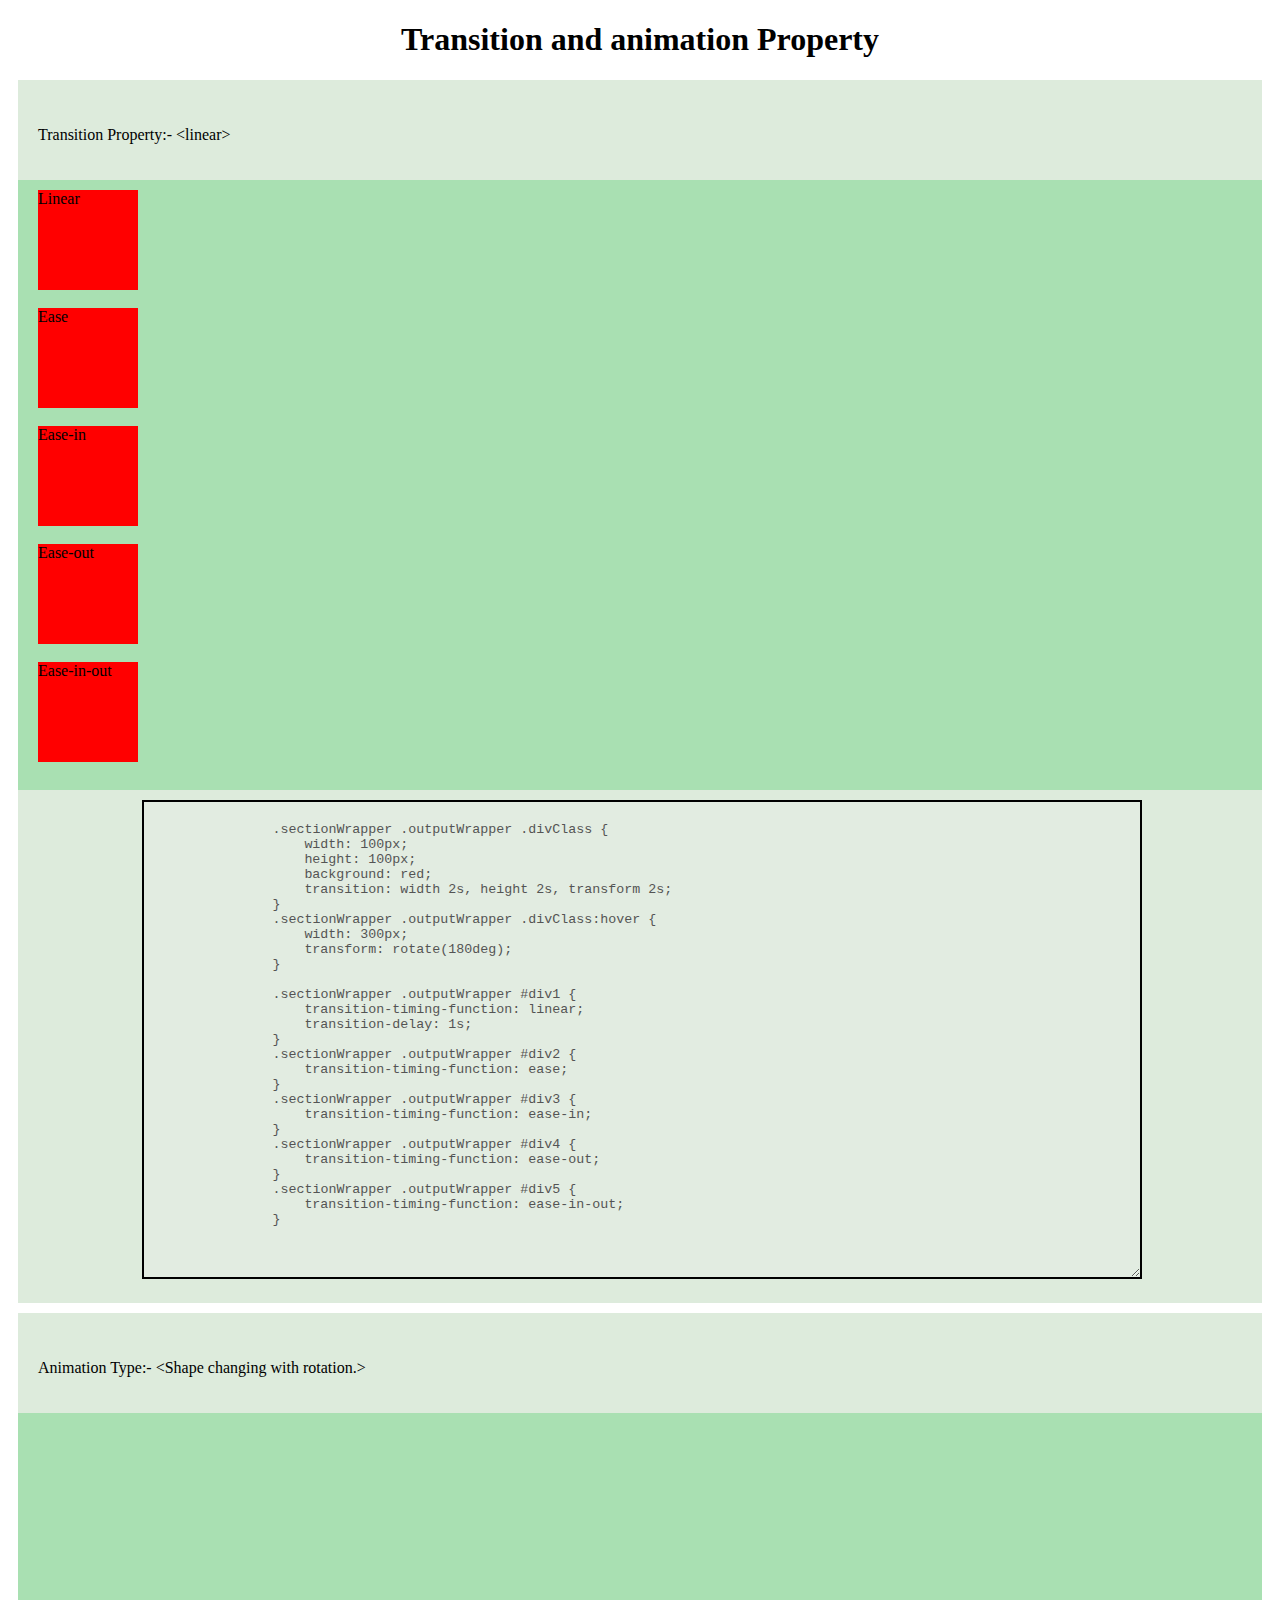
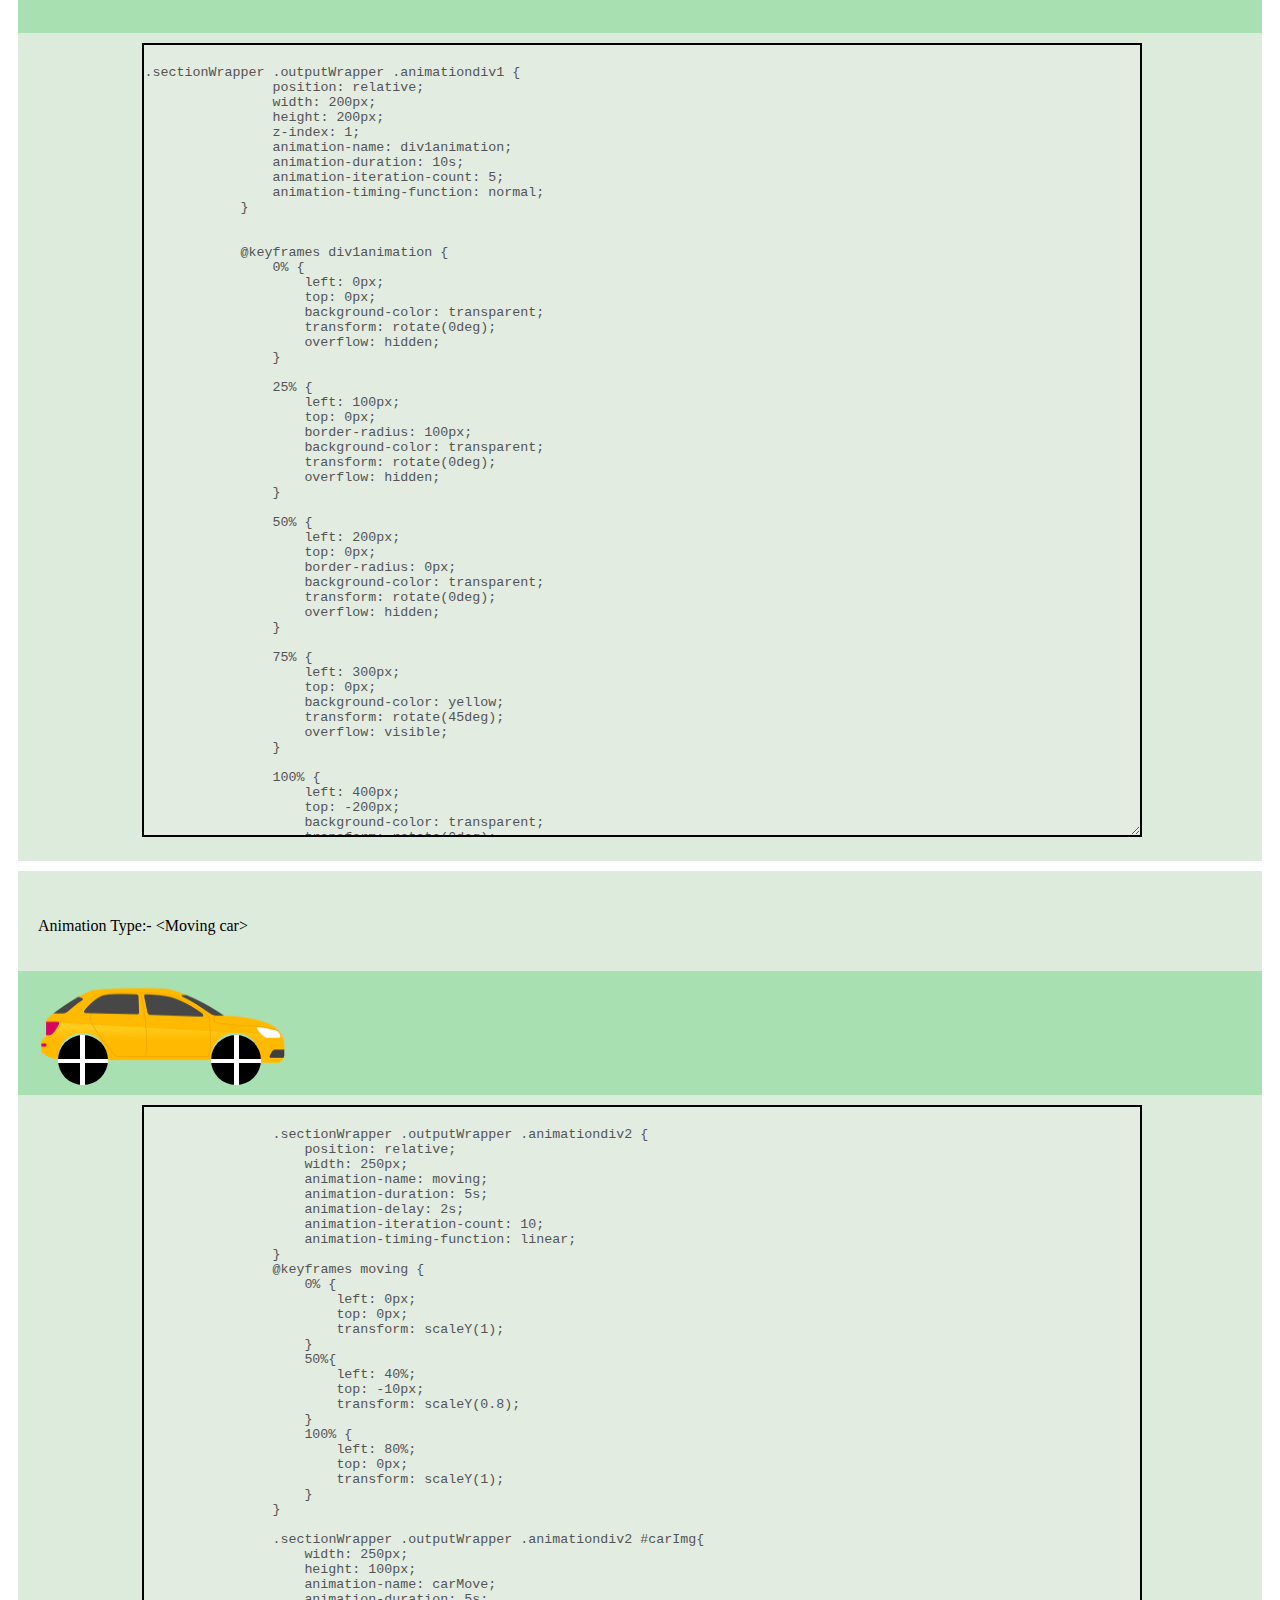
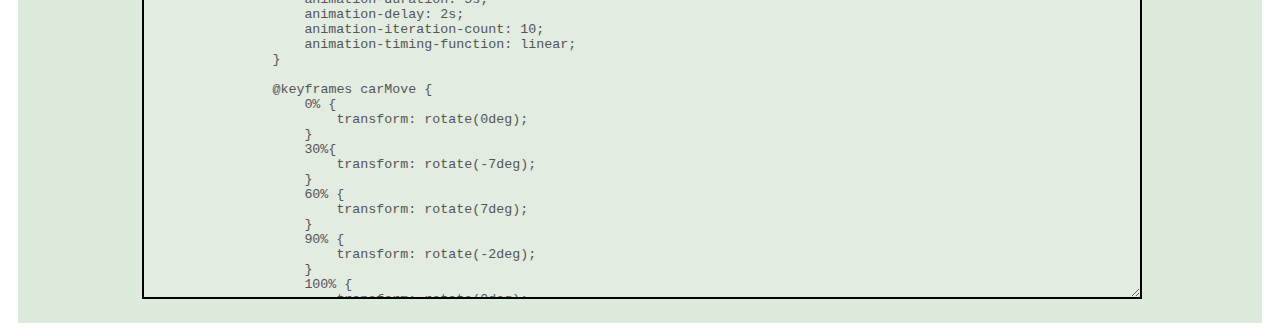
<file: public/transitionProperty.html>
<!DOCTYPE html>
<html lang="en">

<head>
    <meta charset="UTF-8">
    <meta name="viewport" content="width=device-width, initial-scale=1.0">
    <title>Transition Property</title>
    <link rel="stylesheet" href="./transitionProperty.css">
</head>

<body>
    <h1 class="titleWrap">Transition and animation Property</h1>
    <div class="sectionWrapper">
        <div class="tagDetails">
            <p>Transition Property:- &lt;linear&gt;</p>
        </div>
        <div class="outputWrapper">
            <div class="divClass" id="div1">Linear</div><br>

            <div class="divClass" id="div2">Ease</div>
            <br>
            <div class="divClass" id="div3">Ease-in</div>
            <br>
            <div class="divClass" id="div4">Ease-out</div>
            <br>
            <div class="divClass" id="div5">Ease-in-out</div>
            <br>
        </div>
        <div class="codeWrapper">
            <textarea class="textAreaWrapper" disabled cols="1" rows="29">
                .sectionWrapper .outputWrapper .divClass {
                    width: 100px;
                    height: 100px;
                    background: red;
                    transition: width 2s, height 2s, transform 2s;
                }
                .sectionWrapper .outputWrapper .divClass:hover {
                    width: 300px;
                    transform: rotate(180deg);
                }
                
                .sectionWrapper .outputWrapper #div1 {
                    transition-timing-function: linear;
                    transition-delay: 1s;
                }
                .sectionWrapper .outputWrapper #div2 {
                    transition-timing-function: ease;
                }
                .sectionWrapper .outputWrapper #div3 {
                    transition-timing-function: ease-in;
                }
                .sectionWrapper .outputWrapper #div4 {
                    transition-timing-function: ease-out;
                }
                .sectionWrapper .outputWrapper #div5 {
                    transition-timing-function: ease-in-out;
                }
                
            </textarea>
        </div>
    </div>
    <!-- section1 end here -->

    <div class="sectionWrapper">
        <div class="tagDetails">
            <p>Animation Type:- &lt;Shape changing with rotation.&gt;</p>
        </div>
        <div class="outputWrapper">
            <div class="animationdiv1"></div>
        </div>
        <div class="codeWrapper">
            <textarea class="textAreaWrapper" disabled cols="1" rows="50">.sectionWrapper .outputWrapper .animationdiv1 {
                position: relative;
                width: 200px;
                height: 200px;
                z-index: 1;
                animation-name: div1animation;
                animation-duration: 10s;
                animation-iteration-count: 5;
                animation-timing-function: normal;
            }
            
            
            @keyframes div1animation {
                0% {
                    left: 0px;
                    top: 0px;
                    background-color: transparent;
                    transform: rotate(0deg);
                    overflow: hidden;
                }
            
                25% {
                    left: 100px;
                    top: 0px;
                    border-radius: 100px;
                    background-color: transparent;
                    transform: rotate(0deg);
                    overflow: hidden;
                }
            
                50% {
                    left: 200px;
                    top: 0px;
                    border-radius: 0px;
                    background-color: transparent;
                    transform: rotate(0deg);
                    overflow: hidden;
                }
            
                75% {
                    left: 300px;
                    top: 0px;
                    background-color: yellow;
                    transform: rotate(45deg);
                    overflow: visible;
                }
            
                100% {
                    left: 400px;
                    top: -200px;
                    background-color: transparent;
                    transform: rotate(0deg);
                    overflow: visible;
                }
            }
            
            .sectionWrapper .outputWrapper .animationdiv1::after {
                content: "";
                position: absolute;
                z-index: 2;
                animation-name: divAfterAnimation;
                animation-duration: 10s;
                animation-iteration-count: 5;
                animation-timing-function: normal;
            }
            
            
            @keyframes divAfterAnimation {
                0% {
                    width: 200px;
                    height: 200px;
                    border: 0px;
                    border-bottom: 0px;
                    background-color: #2196F3;
                    transform: rotate(0deg);
                }
            
                25% {
                    width: 200px;
                    height: 200px;
                    border: 0px;
                    border-bottom: 0px;
                    background-color: burlywood;
                    transform: rotate(0deg);
                }
            
                50% {
                    width: 200px;
                    height: 200px;
                    border: 0px;
                    border-bottom: 0px;
                    background-color: #4CAF50;
                    transform: rotate(45deg);
                }
            
                75% {
                    width: 200px;
                    height: 200px;
                    border: 0px;
                    border-bottom: 0px;
                    background-color: yellow;
                    transform: rotate(45deg);
                }
            
                100% {
                    width: 0px;
                    height: 0px;
                    border: 150px solid transparent;
                    border-bottom: 250px solid brown;
                }
            }</textarea>
        </div>
    </div>
    <!-- section2 end here -->


    <div class="sectionWrapper">
        <div class="tagDetails">
            <p>Animation Type:- &lt;Moving car&gt;</p>
        </div>
        <div class="outputWrapper">
            <div class="animationdiv2">
                <img src="./assets/images/car.png" alt="Car Image" id="carImg">
                <div class="wheelFirst">
                </div>
                <div class="wheelSecond">
                </div>
            </div>
        </div>
        <div class="codeWrapper">
            <textarea class="textAreaWrapper" disabled cols="1" rows="50">
                .sectionWrapper .outputWrapper .animationdiv2 {
                    position: relative;
                    width: 250px;
                    animation-name: moving;
                    animation-duration: 5s;
                    animation-delay: 2s;
                    animation-iteration-count: 10;
                    animation-timing-function: linear;
                }
                @keyframes moving {
                    0% {
                        left: 0px;
                        top: 0px;
                        transform: scaleY(1);
                    }
                    50%{
                        left: 40%;
                        top: -10px;
                        transform: scaleY(0.8);
                    }
                    100% {
                        left: 80%;
                        top: 0px;
                        transform: scaleY(1);
                    }
                }
                
                .sectionWrapper .outputWrapper .animationdiv2 #carImg{
                    width: 250px;
                    height: 100px;
                    animation-name: carMove;
                    animation-duration: 5s;
                    animation-delay: 2s;
                    animation-iteration-count: 10;
                    animation-timing-function: linear;
                }
                
                @keyframes carMove {
                    0% {
                        transform: rotate(0deg);
                    }
                    30%{
                        transform: rotate(-7deg);
                    }
                    60% {
                        transform: rotate(7deg);
                    }
                    90% {
                        transform: rotate(-2deg);
                    }
                    100% {
                        transform: rotate(0deg);
                    }
                }
                
                .sectionWrapper .outputWrapper .animationdiv2 .wheelFirst{
                    position: absolute;
                    width: 50px;
                    height: 50px;
                    background-color: black;
                    border-radius: 25px;
                    bottom: 0px;
                    left: 20px;
                    z-index: 1;
                    animation-name: wheelFirst;
                    animation-duration: 5s;
                    animation-delay: 2s;
                    animation-iteration-count: 10;
                    animation-timing-function: linear;
                }
                .sectionWrapper .outputWrapper .animationdiv2 .wheelFirst::before{
                    content: "";
                    position: absolute;
                    width: 5px;
                    height: 50px;
                    z-index: 2;
                    background-color: white;
                    bottom: 0px;
                    left: 22px;
                }
                .sectionWrapper .outputWrapper .animationdiv2 .wheelFirst::after{
                    content: "";
                    position: absolute;
                    width: 50px;
                    height: 4px;
                    z-index: 2;
                    background-color: white;
                    bottom: 22px;
                    left: 0px;
                }
                
                @keyframes wheelFirst {
                    0% {
                        transform: rotate(0deg) scale(1);
                    }
                    30% {
                        transform: rotate(360deg) scale(0.9);
                    }
                    60% {
                        transform: rotate(720deg) scale(1);
                    }
                    90% {
                        transform: rotate(1080deg) scale(0.9);
                    }
                    100% {
                        transform: rotate(1200deg) scale(1);
                    }
                }
                
                .sectionWrapper .outputWrapper .animationdiv2 .wheelSecond{
                    position: absolute;
                    width: 50px;
                    height: 50px;
                    background-color: black;
                    border-radius: 25px;
                    bottom: 0px;
                    right: 27px;
                    z-index: 1;
                    animation-name: wheelSecond;
                    animation-duration: 5s;
                    animation-delay: 2s;
                    animation-iteration-count: 10;
                    animation-timing-function: linear;
                }
                .sectionWrapper .outputWrapper .animationdiv2 .wheelSecond::before{
                    content: "";
                    position: absolute;
                    width: 5px;
                    height: 50px;
                    z-index: 2;
                    background-color: white;
                    bottom: 0px;
                    right: 22px;
                }
                .sectionWrapper .outputWrapper .animationdiv2 .wheelSecond::after{
                    content: "";
                    position: absolute;
                    width: 50px;
                    height: 4px;
                    z-index: 2;
                    background-color: white;
                    bottom: 22px;
                    right: 0px;
                }
                
                @keyframes wheelSecond {
                    0% {
                        transform: rotate(0deg) scale(1);
                    }
                    30% {
                        transform: rotate(360deg) scale(1);
                    }
                    60% {
                        transform: rotate(720deg) scale(0.9);
                    }
                    90% {
                        transform: rotate(1080deg) scale(1);
                    }
                    100% {
                        transform: rotate(1200deg) scale(1);
                    }
                }</textarea>
        </div>
    </div>
    <!-- section3 end here -->
</body>

</html>
</file>
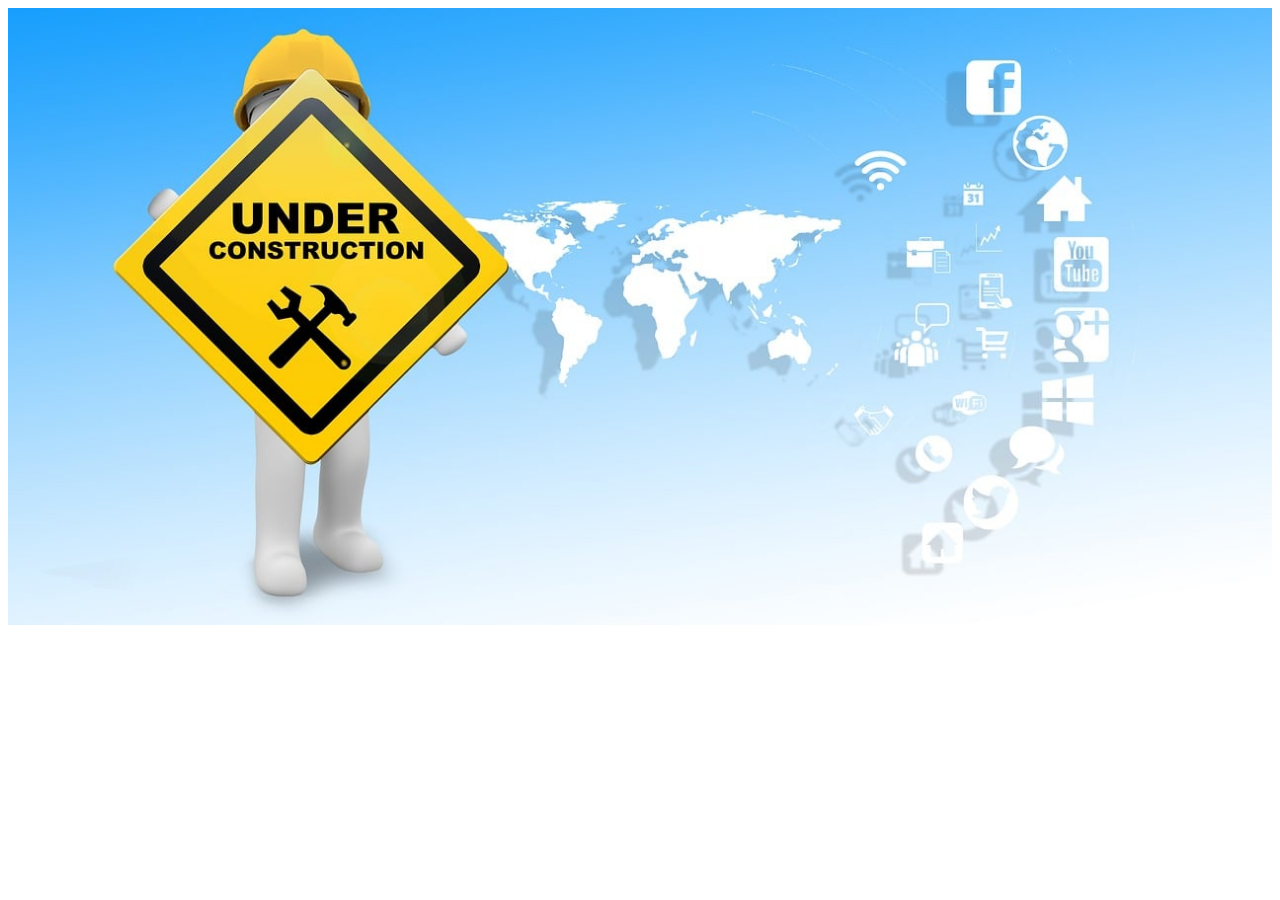
<file: public/underConstructionPage.html>
<!DOCTYPE html>
<html lang="en">
<head>
    <meta charset="UTF-8">
    <meta name="viewport" content="width=device-width, initial-scale=1.0">
    <title>Under Construction.</title>
    <link rel="stylesheet" href="./underConstructionPage.css">
</head>
<body>
    <div class="imageWrap">
        <img src="./assets/images/UnderConstruction.jpg">
    </div>
</body>
</html>
</file>
<file: htmlPractice.css>
.sectionWrapper{
    margin: 10px;
    padding: 10px 0px;
    background-color: #ddebdc;
}
.sectionWrapper .tagDetails{
    padding: 20px;
}

.sectionWrapper .outputWrapper{
    padding: 10px 20px;
    background-color: #a9e0b2;
}
.sectionWrapper .codeWrapper{
    margin: 10px auto;
    width: 80%;
    text-align: center;
}

.sectionWrapper .codeWrapper .textAreaWrapper{
    width: 100%;
    border: 2px solid black;
    padding: 20px 0;
}
</file>
<file: public/arrayOperations.css>
h2{
    text-align: center;
}
.leftAlign{
    text-align: left;
}
.sectionWrapper {
    margin: 10px;
    padding: 10px 0px;
    background-color: #ddebdc;
    border: 2px solid green;
}

.sectionWrapper .tagDetails {
    padding: 20px;
}

.sectionWrapper .outputWrapper {
    padding: 10px 20px;
    background-color: #a9e0b2;
}

.sectionWrapper .codeWrapper {
    margin: 10px auto;
    width: 80%;
    text-align: left;
}

.sectionWrapper .codeWrapper .textAreaWrapper {
    width: 100%;
    border: 2px solid black;
    padding: 20px 0;
}
</file>
<file: public/components.css>
.sectionWrapper{
    margin: 10px;
    padding: 10px 0px;
    background-color: #ddebdc;
}
.sectionWrapper .tagDetails{
    padding: 20px;
}

.sectionWrapper .outputWrapper{
    padding: 10px 20px;
    background-color: #a9e0b2;
}
.sectionWrapper .outputWrapper .buttonWrapper{
    text-align: center;
    font-family: system-ui;
    border-radius: 4px;
    box-shadow: 0px 3px 1px -2px rgb(0 0 0 / 20%), 0px 2px 2px 0px rgb(0 0 0 / 14%), 0px 1px 5px 0px rgb(0 0 0 / 12%);
    color: white;
    cursor: pointer;
    transition: background-color 0.5s, box-shadow 0.5s;
    background-color: #1976d2;
}
.sectionWrapper .outputWrapper .buttonWrapper:hover{
    background-color: #196dc1;
    box-shadow: 0px 2px 4px -1px rgb(0 0 0 / 20%), 0px 4px 5px 0px rgb(0 0 0 /14%), 0px 1px 10px 0px rgb(0 0 0 /12%);
}
.sectionWrapper .outputWrapper .icon{
    position: relative;
    font-size: 23px;
    color: #534e4e;
}
.sectionWrapper .outputWrapper .numbers{
    position: absolute;
    background-color: #007fc5;
    color: white;
    font-family: ui-sans-serif;
    top: -10px;
    left: 14px;
    width: 22px;
    height: 21px;
    font-size: 14px;
    line-height: 21px;
    text-align: center;
    border-radius: 12px;
}
.sectionWrapper .outputWrapper .outerDiv{
    display: flex;
    padding: 0px;
    align-items: center;
    width: 320px;
    margin: 0px;
    height: 200px;
    background-color: white;
}
.sectionWrapper .outputWrapper .ulDiv{
    width: 100%;
    padding: 0px 0px;
    list-style: none;
}
.sectionWrapper .outputWrapper .listItems{
    margin: 0px 0px;
    padding: 15px 20px;
    border-bottom: 2px solid #e9e9e9;
}
.sectionWrapper .outputWrapper .listItems:hover{
    background-color: rgba(0, 0, 0, 0.4);
}
.sectionWrapper .outputWrapper .outerDivNav{
    padding: 0px 30px;
    background-color: rgb(25, 118, 210);
    color: rgb(255, 255, 255);
    display: flex;
    justify-content: space-between;
    align-items: center;
    box-shadow: rgb(0 0 0 / 20%) 0px 2px 4px -1px, rgb(0 0 0 / 14%) 0px 4px 5px 0px, rgb(0 0 0 / 12%) 0px 1px 10px 0px;
}
.sectionWrapper .outputWrapper .outerDivNav .hamburger{
    display: flex;
    flex-direction: column;
    margin: auto 0px;
}
.sectionWrapper .outputWrapper .outerDivNav .hamburger .linesNav{
    width: 25px;
    height: 3px;
    border-radius: 1px;
    background-color: white;
    margin: 2px 0px;
}
.sectionWrapper .outputWrapper .outerDivNav .searchBarNav{
    margin: auto 0px;
    width: 225px;
    height: 35px;
    background-color: #ffffff1f;
    mix-blend-mode: screen;
    padding: 0px 12px;
    font-family: ui-serif;
    border: 1px solid #ffffff0f;
    border-radius: 4px;
    font-size: 20px;
}
.sectionWrapper .outputWrapper .outerDivNav .linkNavWrap{
    width: 15%;
    display: flex;
    justify-content: space-evenly;
}
.sectionWrapper .outputWrapper .outerDivNav .linkNavWrap .myIcons{
    margin: auto 0px;
    font-size: 25px;
    position: relative;
}
.sectionWrapper .outputWrapper .outerDivNav .myIcons::after{
    content: "4";
    position: absolute;
    color: white;
    font-size: 15px;
    background-color: red;
    top: -6px;
    right: -10px;
    font-family: math;
    line-height: 18px;
    width: 19px;
    text-align: center;
    border-radius: 15px;
    height: 19px;
}






@media (max-width: 768px){
    .sectionWrapper .outputWrapper .buttonWrapper{
        font-size: 1.2em;
        line-height: 1.2em;
    }
    
}
.sectionWrapper .codeWrapper{
    margin: 10px auto;
    width: 80%;
    text-align: center;
}

.sectionWrapper .codeWrapper .textAreaWrapper{
    width: 100%;
    border: 2px solid black;
    padding: 20px 0;
}
</file>
<file: public/cssPractice.css>
.sectionWrapper{
    margin: 10px;
    padding: 10px 0px;
    background-color: #ddebdc;
}
.sectionWrapper .tagDetails{
    padding: 20px;
}

.sectionWrapper .outputWrapper{
    padding: 10px 20px;
    background-color: #a9e0b2;
}

.sectionWrapper .outputWrapper .borderType{
    height: 50px;
    width: 500px;
    text-align: center;
    margin: 30px;
}
.sectionWrapper .outputWrapper .borderType .centerText{
    line-height: 20px;
}
.sectionWrapper .codeWrapper{
    margin: 10px auto;
    width: 80%;
    text-align: center;
}

.sectionWrapper .codeWrapper .textAreaWrapper{
    width: 100%;
    border: 2px solid black;
    padding: 20px 0;
}
</file>
<file: public/formElements.css>
.sectionWrapper {
    margin: 10px;
    padding: 10px 0px;
    background-color: #ddebdc;
    border: 2px solid green;
}

.sectionWrapper .tagDetails {
    padding: 20px;
}

.sectionWrapper .outputWrapper {
    padding: 10px 20px;
    background-color: #a9e0b2;
}

.formWrapper form {
    font-family: arial, sans-serif;
    max-width: 500px;
    margin: 0 auto;
    padding: 20px;
    background-color: #f4f4f4;
    border-radius: 8px;
    box-shadow: 0px 0px 10px rgba(0, 0, 0, 0.1);
}

.formWrapper legend {
    font-size: 1.5rem;
    font-weight: bold;
    margin-bottom: 20px;
}

.formWrapper label {
    display: block;
    margin-bottom: 5px;
    font-weight: bold;
}

.formWrapper input[type="text"],
input[type="tel"],
input[type="email"],
input[type="password"],
input[type="date"],
input[type="color"],
textarea,
select {
    width: 96%;
    padding: 10px;
    margin-bottom: 15px;
    border: 1px solid #ccc;
    border-radius: 4px;
    font-size: 1rem;
}

input[type="checkbox"],
input[type="radio"]{
    margin-right: 5px;
    vertical-align: middle;
}

button,
input[type="submit"],
input[type="reset"]{
    background-color: #007BFF;
    color: #fff;
    border: none;
    padding: 10px 20px;
    border-radius: 4px;
    font-size: 1rem;
    cursor: pointer;
    transition: background-color 0.3s ease;
}

button[type="reset"]{
    background-color: #ccc;
    color: #000;
}

button:hover,
input[type="submit"]:hover {
    background-color: #0056b3;
}
</file>
<file: public/gridModel.css>
.titleWrap{
    text-align: center;
}

.gridContainer1 {
    display: grid;
    grid-template-columns: repeat(3, 1fr);
    gap: 20px;
}

.gridItem {
    background-color: #f2f2f2;
    padding: 20px;
    text-align: center;
    border: 1px solid #ddd;
}

.item1 { grid-area: header; }
.item2 { grid-area: menu; }
.item3 { grid-area: main; }
.item4 { grid-area: right; }
.item5 { grid-area: footer; }

.gridContainer2{
    display: grid;
    grid-template-areas: 
    'header header header header header header'
    'menu main main main right right'
    'menu footer footer footer footer footer';
    
    gap: 10px;
    background-color: #2196F3;
    padding: 10px;
}
.gridContainer2 > div {
    background-color: rgba(255, 255, 255, 0.8);
    text-align: center;
    padding: 20px 0;
    font-size: 30px;
}

@media (max-width: 768px){
    .gridContainer1{
        grid-template-columns: repeat(2, 1fr);
    }
}

@media (max-width: 480px) {
    .gridContainer1{
        grid-template-columns: 1fr
    }
}
</file>
<file: public/htmlTables.css>
body{
    margin: 0;
    padding: 0;
    background-color: #f0f0f0;
    font-family: Arial, sans-serif;
}
.headerWrap{
    text-align: center;
}
.page-container {
    max-width: 800px;
    margin: 0 auto;
    border: 2px solid #333;
    background-color: #fff;
    padding: 20px;
    box-shadow: 0 0 10px rgba(0, 0, 0, 0.1);
}

.section {
    background-color: #f8f8f8;
    margin: 20px 0;
    padding: 20px;
    border: 1px solid #ddd;
}

h1{
    font-size: 24px;
    margin-bottom: 10px;
}

p{
    font-size: 16px;
}

.table6 table, .table6 table th, .table6 table td{
    border: 1px solid black;
    border-radius: 10px;
}

.table8 tr:nth-child(even){
    background-color: rgba(150, 212, 212, 0.4);
}

.table8 th:nth-child(even), .table8 td:nth-child(even){
    background-color: rgba(150, 212, 212, 0.4);
}

.table9 td:hover {
    background-color: #D6EEEE;
}
</file>
<file: public/javaScriptBasic.css>
.titleWrap{
    text-align: center;
}
.sectionWrapper {
    margin: 10px;
    padding: 10px 0px;
    background-color: #ddebdc;
    border: 2px solid green;
}

.sectionWrapper .tagDetails {
    padding: 20px;
}

.sectionWrapper .outputWrapper {
    padding: 10px 20px;
    background-color: #a9e0b2;
}
.sectionWrapper .outputWrapper table{
    border-collapse: collapse;
    width: 70%;
    margin: auto;
    border: 2px solid black;
}
.sectionWrapper .outputWrapper th, td{
    padding: 8px;
    text-align: left;
    border: 1px solid black;
}
.sectionWrapper .outputWrapper tr:hover{
    background-color: #D6EEEE;
}

.sectionWrapper .codeWrapper {
    margin: 10px auto;
    width: 80%;
    text-align: center;
}

.sectionWrapper .codeWrapper .textAreaWrapper {
    width: 100%;
    border: 2px solid black;
    padding: 20px 0;
}
</file>
<file: public/transitionProperty.css>
.titleWrap {
    text-align: center;
}

.sectionWrapper {
    margin: 10px;
    padding: 10px 0px;
    background-color: #ddebdc;
}

.sectionWrapper .tagDetails {
    padding: 20px;
}

.sectionWrapper .outputWrapper {
    padding: 10px 20px;
    background-color: #a9e0b2;
}

.sectionWrapper .outputWrapper .divClass {
    width: 100px;
    height: 100px;
    background: red;
    transition: width 2s, height 2s, transform 2s;
}

.sectionWrapper .outputWrapper .divClass:hover {
    width: 300px;
    transform: rotate(180deg);
}

.sectionWrapper .outputWrapper #div1 {
    transition-timing-function: linear;
    transition-delay: 1s;
}

.sectionWrapper .outputWrapper #div2 {
    transition-timing-function: ease;
}

.sectionWrapper .outputWrapper #div3 {
    transition-timing-function: ease-in;
}

.sectionWrapper .outputWrapper #div4 {
    transition-timing-function: ease-out;
}

.sectionWrapper .outputWrapper #div5 {
    transition-timing-function: ease-in-out;
}

.sectionWrapper .codeWrapper {
    margin: 10px auto;
    width: 80%;
    text-align: center;
}

.sectionWrapper .codeWrapper .textAreaWrapper {
    width: 100%;
    border: 2px solid black;
    padding: 20px 0;
}

.sectionWrapper .outputWrapper .animationdiv1 {
    position: relative;
    width: 200px;
    height: 200px;
    z-index: 1;
    animation-name: div1animation;
    animation-duration: 10s;
    animation-iteration-count: 5;
    animation-timing-function: normal;
}


@keyframes div1animation {
    0% {
        left: 0px;
        top: 0px;
        background-color: transparent;
        transform: rotate(0deg);
        overflow: hidden;
    }

    25% {
        left: 100px;
        top: 0px;
        border-radius: 100px;
        background-color: transparent;
        transform: rotate(0deg);
        overflow: hidden;
    }

    50% {
        left: 200px;
        top: 0px;
        border-radius: 0px;
        background-color: transparent;
        transform: rotate(0deg);
        overflow: hidden;
    }

    75% {
        left: 300px;
        top: 0px;
        background-color: yellow;
        transform: rotate(45deg);
        overflow: visible;
    }

    100% {
        left: 400px;
        top: -200px;
        background-color: transparent;
        transform: rotate(0deg);
        overflow: visible;
    }
}

.sectionWrapper .outputWrapper .animationdiv1::after {
    content: "";
    position: absolute;
    z-index: 2;
    animation-name: divAfterAnimation;
    animation-duration: 10s;
    animation-iteration-count: 5;
    animation-timing-function: normal;
}


@keyframes divAfterAnimation {
    0% {
        width: 200px;
        height: 200px;
        border: 0px;
        border-bottom: 0px;
        background-color: #2196F3;
        transform: rotate(0deg);
    }

    25% {
        width: 200px;
        height: 200px;
        border: 0px;
        border-bottom: 0px;
        background-color: burlywood;
        transform: rotate(0deg);
    }

    50% {
        width: 200px;
        height: 200px;
        border: 0px;
        border-bottom: 0px;
        background-color: #4CAF50;
        transform: rotate(45deg);
    }

    75% {
        width: 200px;
        height: 200px;
        border: 0px;
        border-bottom: 0px;
        background-color: yellow;
        transform: rotate(45deg);
    }

    100% {
        width: 0px;
        height: 0px;
        border: 150px solid transparent;
        border-bottom: 250px solid brown;
    }
}

.sectionWrapper .outputWrapper .animationdiv2 {
    position: relative;
    width: 250px;
    animation-name: moving;
    animation-duration: 5s;
    animation-delay: 2s;
    animation-iteration-count: 10;
    animation-timing-function: linear;
}
@keyframes moving {
    0% {
        left: 0px;
        top: 0px;
        transform: scaleY(1);
    }
    50%{
        left: 40%;
        top: -10px;
        transform: scaleY(0.8);
    }
    100% {
        left: 80%;
        top: 0px;
        transform: scaleY(1);
    }
}

.sectionWrapper .outputWrapper .animationdiv2 #carImg{
    width: 250px;
    height: 100px;
    animation-name: carMove;
    animation-duration: 5s;
    animation-delay: 2s;
    animation-iteration-count: 10;
    animation-timing-function: linear;
}

@keyframes carMove {
    0% {
        transform: rotate(0deg);
    }
    30%{
        transform: rotate(-7deg);
    }
    60% {
        transform: rotate(7deg);
    }
    90% {
        transform: rotate(-2deg);
    }
    100% {
        transform: rotate(0deg);
    }
}

.sectionWrapper .outputWrapper .animationdiv2 .wheelFirst{
    position: absolute;
    width: 50px;
    height: 50px;
    background-color: black;
    border-radius: 25px;
    bottom: 0px;
    left: 20px;
    z-index: 1;
    animation-name: wheelFirst;
    animation-duration: 5s;
    animation-delay: 2s;
    animation-iteration-count: 10;
    animation-timing-function: linear;
}
.sectionWrapper .outputWrapper .animationdiv2 .wheelFirst::before{
    content: "";
    position: absolute;
    width: 5px;
    height: 50px;
    z-index: 2;
    background-color: white;
    bottom: 0px;
    left: 22px;
}
.sectionWrapper .outputWrapper .animationdiv2 .wheelFirst::after{
    content: "";
    position: absolute;
    width: 50px;
    height: 4px;
    z-index: 2;
    background-color: white;
    bottom: 22px;
    left: 0px;
}

@keyframes wheelFirst {
    0% {
        transform: rotate(0deg) scale(1);
    }
    30% {
        transform: rotate(360deg) scale(0.9);
    }
    60% {
        transform: rotate(720deg) scale(1);
    }
    90% {
        transform: rotate(1080deg) scale(0.9);
    }
    100% {
        transform: rotate(1200deg) scale(1);
    }
}

.sectionWrapper .outputWrapper .animationdiv2 .wheelSecond{
    position: absolute;
    width: 50px;
    height: 50px;
    background-color: black;
    border-radius: 25px;
    bottom: 0px;
    right: 27px;
    z-index: 1;
    animation-name: wheelSecond;
    animation-duration: 5s;
    animation-delay: 2s;
    animation-iteration-count: 10;
    animation-timing-function: linear;
}
.sectionWrapper .outputWrapper .animationdiv2 .wheelSecond::before{
    content: "";
    position: absolute;
    width: 5px;
    height: 50px;
    z-index: 2;
    background-color: white;
    bottom: 0px;
    right: 22px;
}
.sectionWrapper .outputWrapper .animationdiv2 .wheelSecond::after{
    content: "";
    position: absolute;
    width: 50px;
    height: 4px;
    z-index: 2;
    background-color: white;
    bottom: 22px;
    right: 0px;
}

@keyframes wheelSecond {
    0% {
        transform: rotate(0deg) scale(1);
    }
    30% {
        transform: rotate(360deg) scale(1);
    }
    60% {
        transform: rotate(720deg) scale(0.9);
    }
    90% {
        transform: rotate(1080deg) scale(1);
    }
    100% {
        transform: rotate(1200deg) scale(1);
    }
}
</file>
<file: public/underConstructionPage.css>
.imageWrap img {
    width: 100%;
    height: 100%;
}
</file>
